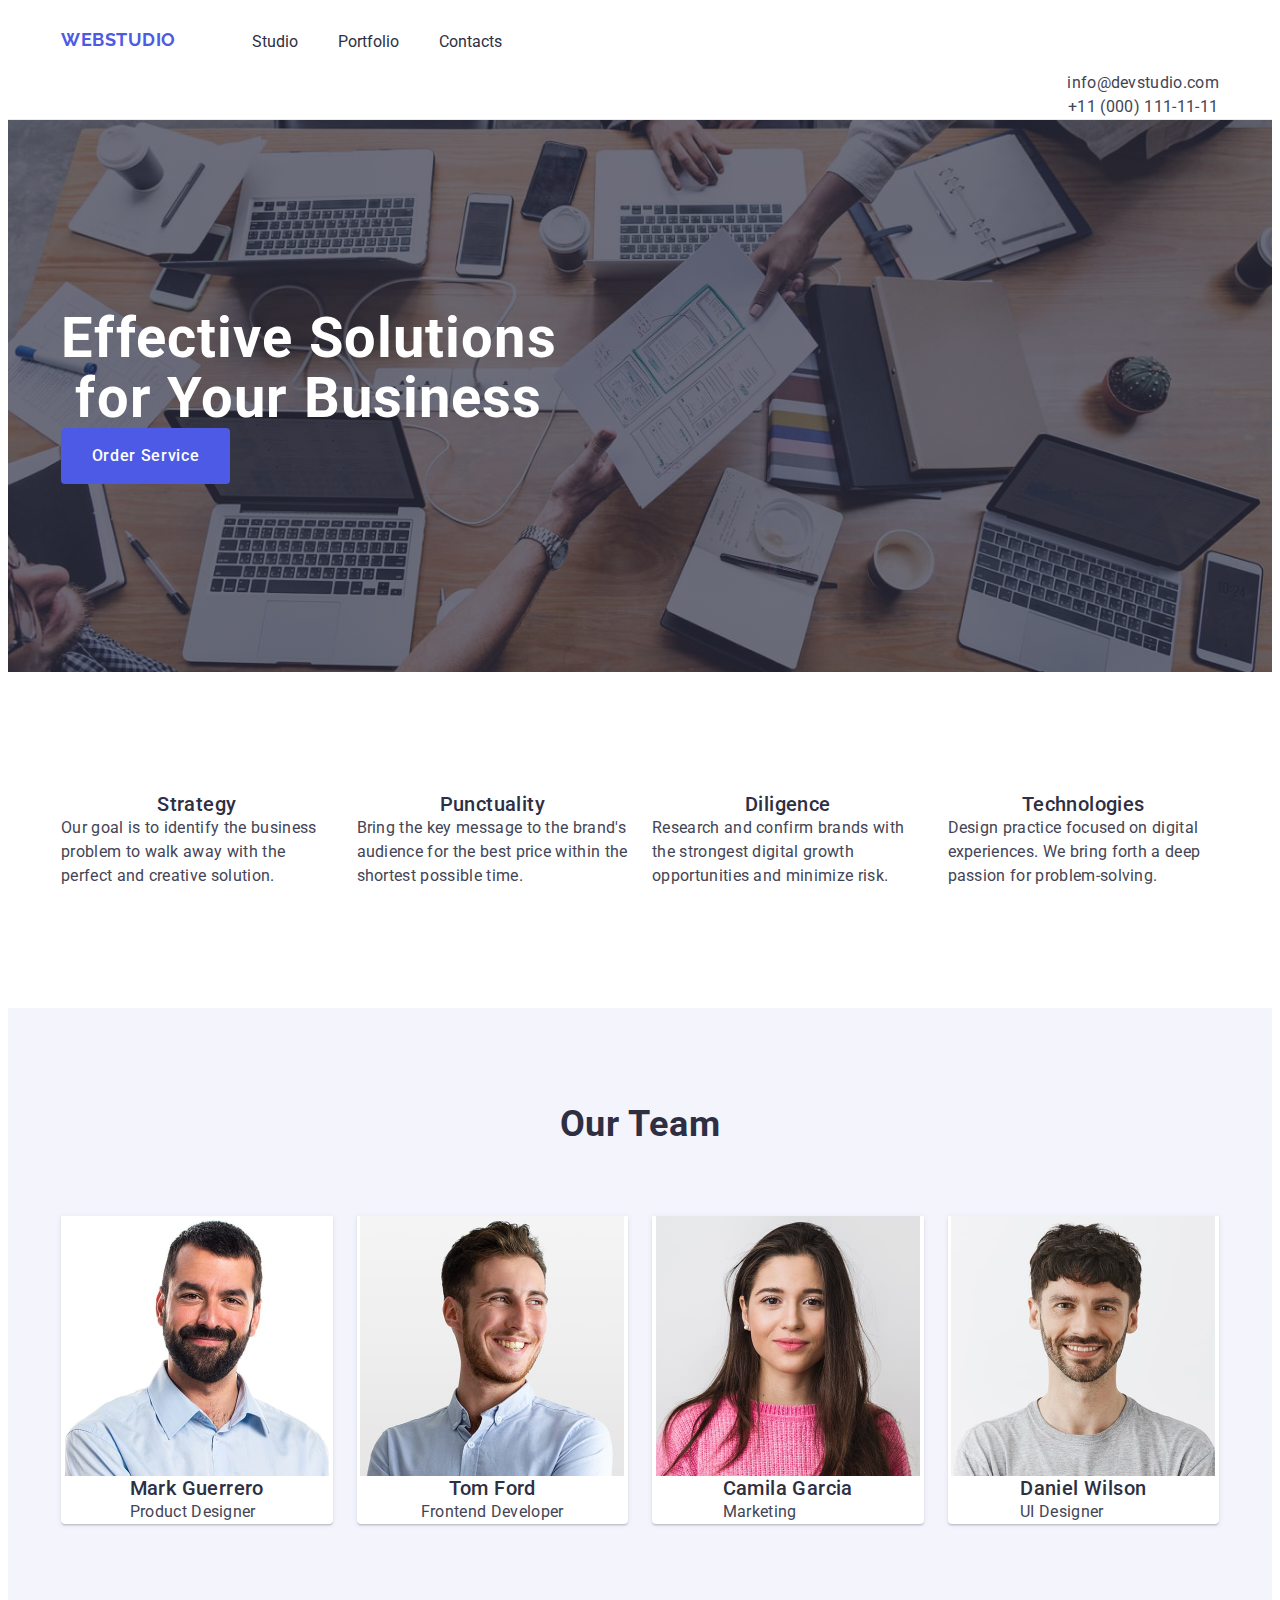
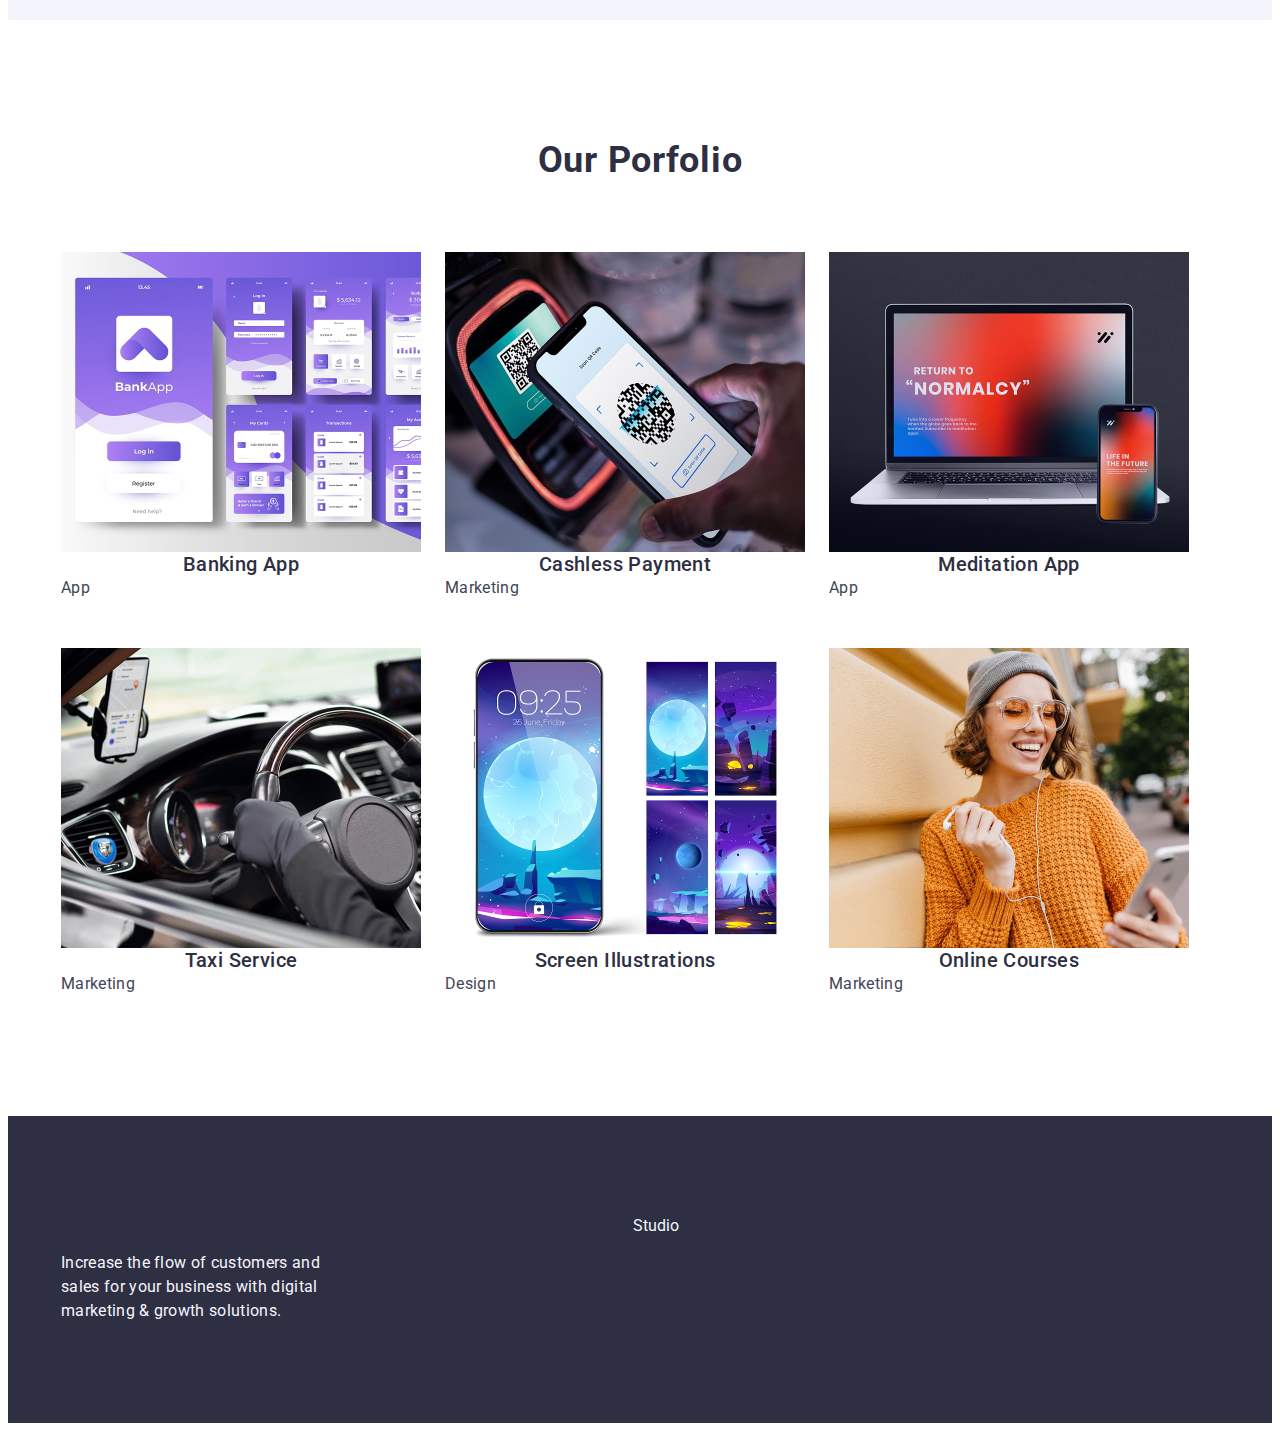
<file: index.html>
<!doctype html>
<html lang="en">

<head>
  <meta charset="UTF-8">
  <meta name="viewport" content="width=device-width, initial-scale=1.0">
  <meta name="description" content="This is the description for search engines">
  <!--Modern-normalize file-->
  <link rel="stylesheet" href="https://cdnjs.cloudflare.com/ajax/libs/modern-normalize/3.0.1/modern-normalize.min.css"
    integrity="sha512-q6WgHqiHlKyOqslT/lgBgodhd03Wp4BEqKeW6nNtlOY4quzyG3VoQKFrieaCeSnuVseNKRGpGeDU3qPmabCANg=="
    crossorigin="anonymous" referrerpolicy="no-referrer">

  <!--External Google fonts-->
  <link rel="preconnect" href="https://fonts.googleapis.com">
  <link rel="preconnect" href="https://fonts.gstatic.com" crossorigin>
  <link href="https://fonts.googleapis.com/css2?family=Raleway:wght@700&family=Roboto:wght@400;500;700&display=swap"
    rel="stylesheet">
  <title>WebStudio</title>

  <!--External css file-->
  <link rel="stylesheet" href="./css/styles.css">
</head>

<body>

  <header class="top-line">
    <div class="container">
      <nav class="navigation">
        <a class="logo" href="./index.html">Web<span class="logo-accent">Studio</span></a>
        <ul class="nav-menu">
          <li>
            <a class="nav-link" href="./index.html">Studio</a>
          </li>
          <li>
            <a class="nav-link" href="">Portfolio</a>
          </li>
          <li>
            <a class="nav-link" href="">Contacts</a>
          </li>
        </ul>
      </nav>
      <address class="contacts">
        <ul class="contacts-list">
          <li class="contact-item">
            <a class="contact-link" href="mailto:info@devstudio.com">info@devstudio.com</a>
          </li>
          <li class="contact-item">
            <a class="contact-link" href="tel:+110001111111">+11 (000) 111-11-11</a>
          </li>
        </ul>
      </address>
    </div>
  </header>

  <main>
    <section class="hero-section">
      <div class="container">
        <h1 class="title">Effective Solutions for Your Business</h1>
        <button class="cta-button" type="button">Order Service</button>
      </div>
    </section>

    <section class="section">
      <div class="container">
        <h2 class="visually-hidden">Features</h2>
        <ul class="features-list">
          <li class="feature">
            <h3 class="subtitle">Strategy</h3>
            <p class="subtitle-text">Our goal is to identify the business problem to walk away with the perfect and
              creative solution.</p>
          </li>
          <li class="feature">
            <h3 class="subtitle">Punctuality</h3>
            <p class="subtitle-text">Bring the key message to the brand's audience for the best price within the
              shortest possible time.</p>
          </li>
          <li class="feature">
            <h3 class="subtitle">Diligence</h3>
            <p class="subtitle-text">Research and confirm brands with the strongest digital growth opportunities and
              minimize risk.</p>
          </li>
          <li class="feature">
            <h3 class="subtitle">Technologies</h3>
            <p class="subtitle-text">Design practice focused on digital experiences. We bring forth a deep passion
              for problem-solving.</p>
          </li>
        </ul>
      </div>
    </section>

    <section class="team-section">
      <div class="container">
        <h2 class="section-subtitle">Our Team</h2>
        <ul class="team-list">
          <li class="team-card">
            <img src="./images/mark_guerrero_opt.jpg" width="264" height="260" alt="Mark Guerrero">
            <div class="card-content">
              <h3 class="subtitle">Mark Guerrero</h3>
              <p class="subtitle-text">Product Designer</p>
            </div>
          </li>
          <li class="team-card">
            <img src="./images/tom_ford_opt.jpg" width="264" height="260" alt="Tom Ford">
            <div class="card-content">
              <h3 class="subtitle">Tom Ford</h3>
              <p class="subtitle-text">Frontend Developer</p>
            </div>
          </li>
          <li class="team-card">
            <img src="./images/camila_garcia_opt.jpg" width="264" height="260" alt="Camila Garcia">
            <div class="card-content">
              <h3 class="subtitle">Camila Garcia</h3>
              <p class="subtitle-text">Marketing</p>
            </div>
          </li>
          <li class="team-card">
            <img src="./images/daniel_wilson_opt.jpg" width="264" height="260" alt="Daniel Wilson">
            <div class="card-content">
              <h3 class="subtitle">Daniel Wilson</h3>
              <p class="subtitle-text">UI Designer</p>
            </div>
          </li>
        </ul>
      </div>
    </section>

    <section class="section">
      <div class="container">
        <h2 class="section-subtitle">Our Porfolio</h2>
        <ul class="portfolio-list">
          <li class="project-card">
            <img src="./images/banking-app_opt.jpg" width="360" height="300" alt="Banking app example">
            <div class="project-content">
              <h3 class="subtitle">Banking App</h3>
              <p class="subtitle-text">App</p>
            </div>
          </li>
          <li class="project-card">
            <img src="./images/cashless-payment_opt.jpg" width="360" height="300" alt="Cashless payment by smartphone">
            <div class="project-content">
              <h3 class="subtitle">Cashless Payment</h3>
              <p class="subtitle-text">Marketing</p>
            </div>
          </li>
          <li class="project-card">
            <img src="./images/meditation-app_opt.jpg" width="360" height="300" alt="Meditation App on laptop">
            <div class="project-content">
              <h3 class="subtitle">Meditation App</h3>
              <p class="subtitle-text">App</p>
            </div>
          </li>
          <li class="project-card">
            <img src="./images/taxi-service_opt.jpg" width="360" height="300" alt="Taxi driver hands on the wheel">
            <div class="project-content">
              <h3 class="subtitle">Taxi Service</h3>
              <p class="subtitle-text">Marketing</p>
            </div>
          </li>
          <li class="project-card">
            <img src="./images/screen-illustrations_opt.jpg" width="360" height="300"
              alt="Mobile screen background pictures">
            <div class="project-content">
              <h3 class="subtitle">Screen Illustrations</h3>
              <p class="subtitle-text">Design</p>
            </div>
          </li>
          <li class="project-card">
            <img src="./images/online-cources_opt.jpg" width="360" height="300" alt="Girl wearing glasses">
            <div class="project-content">
              <h3 class="subtitle">Online Courses</h3>
              <p class="subtitle-text">Marketing</p>
            </div>
          </li>
        </ul>
      </div>
    </section>
  </main>

  <footer class="footer">
    <div class="container">
      <a class="logo-footer" href="./index.html">Web<span class="footer-logo-accent">Studio</span></a>
      <!--Footer Logo-->
      <p class="footer-text">Increase the flow of customers and sales for your business with digital marketing &
        growth
        solutions.</p>
    </div>
  </footer>

</body>

</html>
</file>
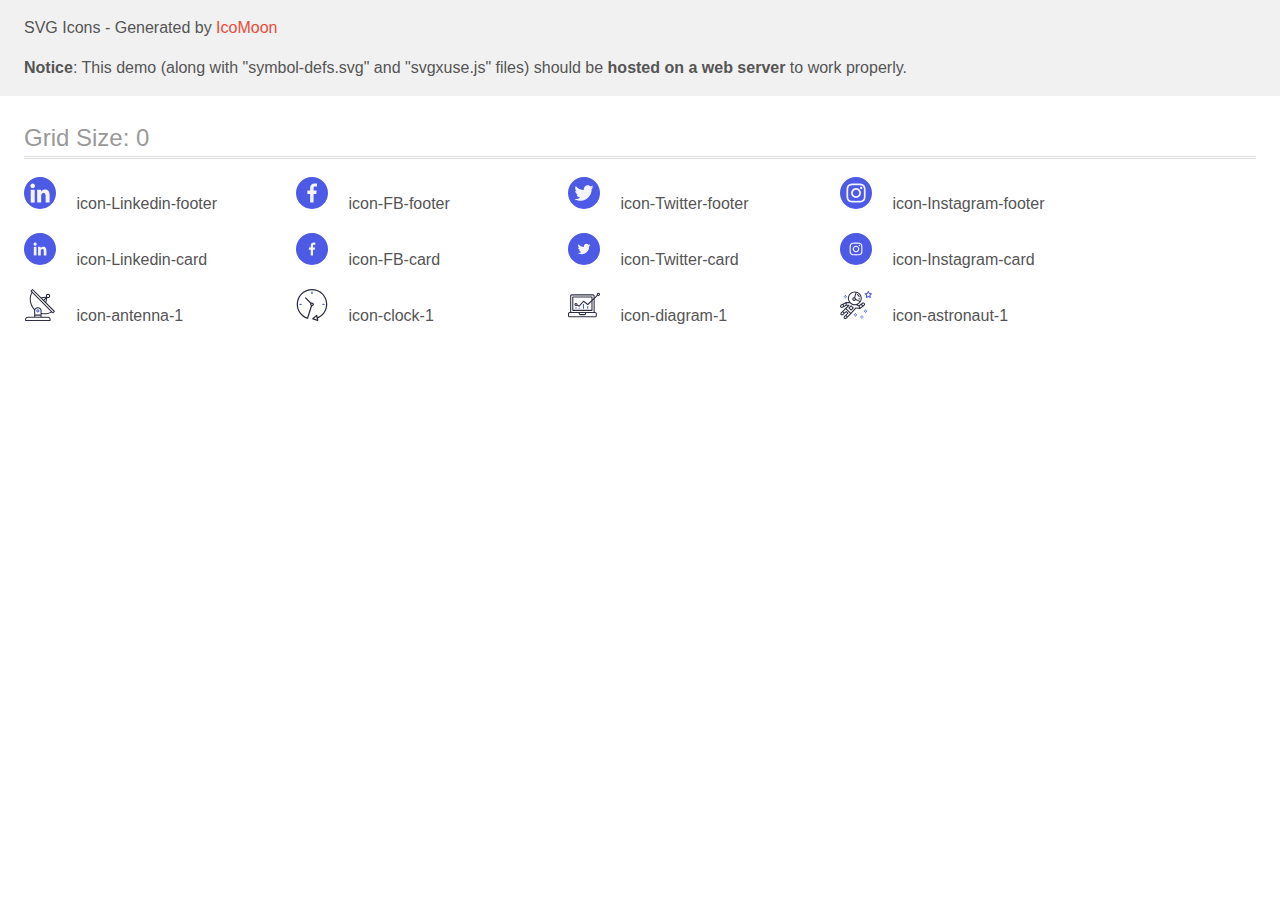
<file: exported-svg/icomoon (fixed)/demo-external-svg.html>
<!doctype html>
<html>
<head>
    <title>IcoMoon - SVG Icons</title>
    <meta charset="utf-8">
    <meta name="viewport" content="width=device-width, initial-scale=1">
    <link rel="stylesheet" href="demo-files/demo.css">
    <link rel="stylesheet" href="style.css">
</head>
<body>
<header class="bgc1 clearfix">
<div class="mhl">
    <p>SVG Icons - Generated by <a href="https://icomoon.io/app">IcoMoon</a></p><p><strong>Notice</strong>: This demo (along with "symbol-defs.svg" and "svgxuse.js" files) should be <b>hosted on a web server</b> to work properly.</p>
</div>
</header>
    <div class="clearfix mhl ptl">
        <h1 class="mvm mtn fgc1">Grid Size: 0</h1>
        <div class="glyph fs1">
            <div class="clearfix pbs">
                <svg class="icon icon-Linkedin-footer"><use xlink:href="symbol-defs.svg#icon-Linkedin-footer"></use></svg><span class="name"> icon-Linkedin-footer</span>
            </div>
        </div>
        <div class="glyph fs1">
            <div class="clearfix pbs">
                <svg class="icon icon-FB-footer"><use xlink:href="symbol-defs.svg#icon-FB-footer"></use></svg><span class="name"> icon-FB-footer</span>
            </div>
        </div>
        <div class="glyph fs1">
            <div class="clearfix pbs">
                <svg class="icon icon-Twitter-footer"><use xlink:href="symbol-defs.svg#icon-Twitter-footer"></use></svg><span class="name"> icon-Twitter-footer</span>
            </div>
        </div>
        <div class="glyph fs1">
            <div class="clearfix pbs">
                <svg class="icon icon-Instagram-footer"><use xlink:href="symbol-defs.svg#icon-Instagram-footer"></use></svg><span class="name"> icon-Instagram-footer</span>
            </div>
        </div>
        <div class="glyph fs1">
            <div class="clearfix pbs">
                <svg class="icon icon-Linkedin-card"><use xlink:href="symbol-defs.svg#icon-Linkedin-card"></use></svg><span class="name"> icon-Linkedin-card</span>
            </div>
        </div>
        <div class="glyph fs1">
            <div class="clearfix pbs">
                <svg class="icon icon-FB-card"><use xlink:href="symbol-defs.svg#icon-FB-card"></use></svg><span class="name"> icon-FB-card</span>
            </div>
        </div>
        <div class="glyph fs1">
            <div class="clearfix pbs">
                <svg class="icon icon-Twitter-card"><use xlink:href="symbol-defs.svg#icon-Twitter-card"></use></svg><span class="name"> icon-Twitter-card</span>
            </div>
        </div>
        <div class="glyph fs1">
            <div class="clearfix pbs">
                <svg class="icon icon-Instagram-card"><use xlink:href="symbol-defs.svg#icon-Instagram-card"></use></svg><span class="name"> icon-Instagram-card</span>
            </div>
        </div>
        <div class="glyph fs1">
            <div class="clearfix pbs">
                <svg class="icon icon-antenna-1"><use xlink:href="symbol-defs.svg#icon-antenna-1"></use></svg><span class="name"> icon-antenna-1</span>
            </div>
        </div>
        <div class="glyph fs1">
            <div class="clearfix pbs">
                <svg class="icon icon-clock-1"><use xlink:href="symbol-defs.svg#icon-clock-1"></use></svg><span class="name"> icon-clock-1</span>
            </div>
        </div>
        <div class="glyph fs1">
            <div class="clearfix pbs">
                <svg class="icon icon-diagram-1"><use xlink:href="symbol-defs.svg#icon-diagram-1"></use></svg><span class="name"> icon-diagram-1</span>
            </div>
        </div>
        <div class="glyph fs1">
            <div class="clearfix pbs">
                <svg class="icon icon-astronaut-1"><use xlink:href="symbol-defs.svg#icon-astronaut-1"></use></svg><span class="name"> icon-astronaut-1</span>
            </div>
        </div>
  </div>
<script defer src="svgxuse.js"></script>
</body>
</html>
</file>
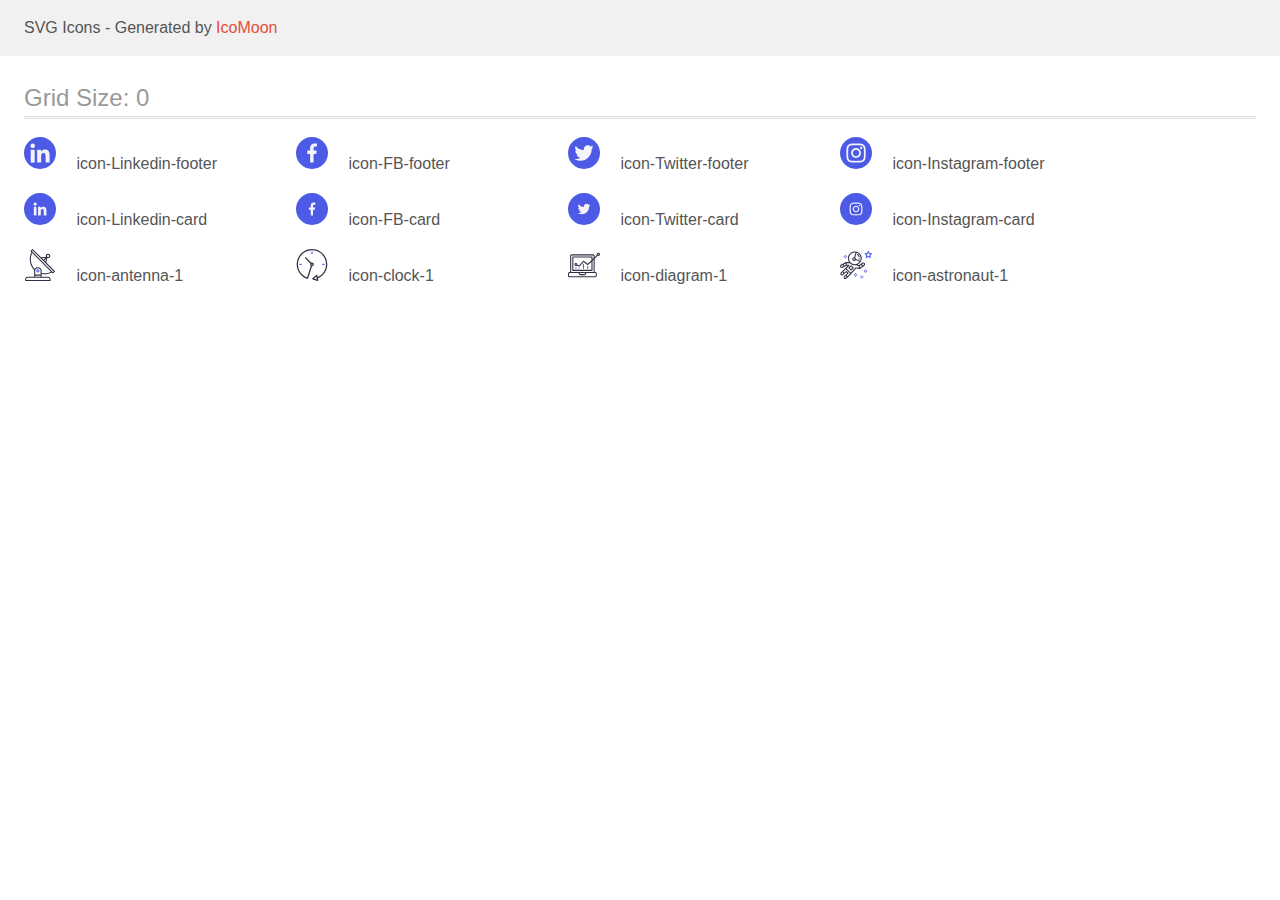
<file: exported-svg/icomoon (fixed)/demo.html>
<!doctype html>
<html>
<head>
    <title>IcoMoon - SVG Icons</title>
    <meta charset="utf-8">
    <meta name="viewport" content="width=device-width, initial-scale=1">
    <link rel="stylesheet" href="demo-files/demo.css">
    <link rel="stylesheet" href="style.css">
</head>
<body>
<svg aria-hidden="true" style="position: absolute; width: 0; height: 0; overflow: hidden;" version="1.1" xmlns="http://www.w3.org/2000/svg" xmlns:xlink="http://www.w3.org/1999/xlink">
<defs>
<symbol id="icon-Linkedin-footer" viewBox="0 0 32 32">
<path fill="#4d5ae5" style="fill: var(--color1, #4d5ae5)" d="M32 16c0 4.418-1.791 8.418-4.686 11.314s-6.895 4.686-11.314 4.686c-4.418 0-8.418-1.791-11.314-4.686s-4.686-6.895-4.686-11.314c0-4.418 1.791-8.418 4.686-11.314s6.895-4.686 11.314-4.686c4.418 0 8.418 1.791 11.314 4.686s4.686 6.895 4.686 11.314z"></path>
<path fill="#f4f4fd" style="fill: var(--color2, #f4f4fd)" d="M25.595 25.6v-0.001h0.005v-7.042c0-3.445-0.742-6.098-4.769-6.098-1.936 0-3.235 1.062-3.766 2.070h-0.056v-1.748h-3.818v12.818h3.976v-6.347c0-1.671 0.317-3.287 2.386-3.287 2.039 0 2.070 1.907 2.070 3.394v6.241h3.972z"></path>
<path fill="#f4f4fd" style="fill: var(--color2, #f4f4fd)" d="M6.717 12.782h3.981v12.818h-3.981v-12.818z"></path>
<path fill="#f4f4fd" style="fill: var(--color2, #f4f4fd)" d="M8.706 6.4c-1.273 0-2.306 1.033-2.306 2.306s1.033 2.327 2.306 2.327c1.273 0 2.306-1.054 2.306-2.327s-1.034-2.306-2.306-2.306v0z"></path>
</symbol>
<symbol id="icon-FB-footer" viewBox="0 0 32 32">
<path fill="#4d5ae5" style="fill: var(--color1, #4d5ae5)" d="M32 16c0 4.418-1.791 8.418-4.686 11.314s-6.895 4.686-11.314 4.686c-4.418 0-8.418-1.791-11.314-4.686s-4.686-6.895-4.686-11.314c0-4.418 1.791-8.418 4.686-11.314s6.895-4.686 11.314-4.686c4.418 0 8.418 1.791 11.314 4.686s4.686 6.895 4.686 11.314z"></path>
<path fill="#f4f4fd" style="fill: var(--color2, #f4f4fd)" d="M19.198 9.588h1.753v-3.053c-0.302-0.042-1.342-0.135-2.554-0.135-2.527 0-4.258 1.59-4.258 4.511v2.689h-2.789v3.413h2.789v8.587h3.419v-8.586h2.676l0.425-3.413h-3.102v-2.351c0.001-0.986 0.266-1.662 1.641-1.662z"></path>
</symbol>
<symbol id="icon-Twitter-footer" viewBox="0 0 32 32">
<path fill="#4d5ae5" style="fill: var(--color1, #4d5ae5)" d="M32 16c0 4.418-1.791 8.418-4.686 11.314s-6.895 4.686-11.314 4.686c-4.418 0-8.418-1.791-11.314-4.686s-4.686-6.895-4.686-11.314c0-4.418 1.791-8.418 4.686-11.314s6.895-4.686 11.314-4.686c4.418 0 8.418 1.791 11.314 4.686s4.686 6.895 4.686 11.314z"></path>
<path fill="#f4f4fd" style="fill: var(--color2, #f4f4fd)" d="M25.6 10.047c-0.714 0.313-1.475 0.521-2.268 0.622 0.816-0.487 1.439-1.253 1.732-2.176-0.761 0.454-1.601 0.774-2.496 0.953-0.722-0.769-1.752-1.246-2.875-1.246-2.179 0-3.934 1.769-3.934 3.937 0 0.312 0.026 0.612 0.091 0.898-3.272-0.16-6.168-1.728-8.113-4.117-0.34 0.589-0.539 1.264-0.539 1.99 0 1.363 0.702 2.572 1.748 3.271-0.632-0.012-1.253-0.196-1.778-0.485 0 0.012 0 0.028 0 0.043 0 1.913 1.364 3.502 3.154 3.868-0.32 0.088-0.67 0.13-1.032 0.13-0.252 0-0.506-0.014-0.745-0.067 0.51 1.559 1.957 2.705 3.678 2.742-1.339 1.048-3.040 1.679-4.88 1.679-0.323 0-0.632-0.014-0.942-0.054 1.744 1.124 3.81 1.766 6.038 1.766 7.243 0 11.203-6 11.203-11.201 0-0.174-0.006-0.342-0.014-0.509 0.781-0.554 1.438-1.247 1.973-2.044z"></path>
</symbol>
<symbol id="icon-Instagram-footer" viewBox="0 0 32 32">
<path fill="#4d5ae5" style="fill: var(--color1, #4d5ae5)" d="M32 16c0 4.418-1.791 8.418-4.686 11.314s-6.895 4.686-11.314 4.686c-4.418 0-8.418-1.791-11.314-4.686s-4.686-6.895-4.686-11.314c0-4.418 1.791-8.418 4.686-11.314s6.895-4.686 11.314-4.686c4.418 0 8.418 1.791 11.314 4.686s4.686 6.895 4.686 11.314z"></path>
<path fill="#f4f4fd" style="fill: var(--color2, #f4f4fd)" d="M25.581 12.045c-0.045-1.020-0.21-1.722-0.446-2.329-0.244-0.645-0.619-1.223-1.11-1.703-0.48-0.488-1.061-0.866-1.699-1.106-0.611-0.236-1.309-0.401-2.329-0.446-1.028-0.049-1.354-0.060-3.961-0.060s-2.933 0.011-3.957 0.056c-1.020 0.045-1.722 0.21-2.329 0.446-0.645 0.244-1.223 0.619-1.703 1.11-0.488 0.48-0.866 1.062-1.106 1.699-0.236 0.611-0.401 1.309-0.446 2.329-0.049 1.028-0.060 1.354-0.060 3.961s0.011 2.933 0.056 3.957c0.045 1.020 0.21 1.722 0.446 2.329 0.244 0.645 0.623 1.223 1.11 1.703 0.48 0.488 1.061 0.866 1.699 1.106 0.611 0.236 1.309 0.401 2.329 0.446 1.024 0.045 1.35 0.056 3.957 0.056s2.933-0.011 3.957-0.056c1.020-0.045 1.722-0.21 2.329-0.446 1.29-0.499 2.31-1.519 2.809-2.809 0.236-0.611 0.401-1.309 0.446-2.329 0.045-1.024 0.056-1.35 0.056-3.957s-0.004-2.933-0.049-3.957zM23.852 19.884c-0.041 0.938-0.199 1.444-0.33 1.782-0.323 0.836-0.986 1.5-1.823 1.823-0.338 0.131-0.848 0.289-1.782 0.33-1.013 0.045-1.316 0.056-3.878 0.056s-2.869-0.011-3.878-0.056c-0.938-0.041-1.444-0.199-1.782-0.33-0.416-0.154-0.795-0.398-1.103-0.716-0.319-0.311-0.563-0.686-0.716-1.103-0.131-0.338-0.289-0.848-0.33-1.782-0.045-1.013-0.056-1.317-0.056-3.878s0.011-2.869 0.056-3.878c0.041-0.938 0.199-1.444 0.33-1.782 0.154-0.416 0.398-0.795 0.72-1.103 0.311-0.319 0.686-0.563 1.103-0.716 0.338-0.131 0.848-0.289 1.782-0.33 1.013-0.045 1.317-0.056 3.878-0.056 2.566 0 2.869 0.011 3.878 0.056 0.938 0.041 1.444 0.199 1.782 0.33 0.416 0.154 0.795 0.397 1.103 0.716 0.319 0.311 0.563 0.686 0.716 1.103 0.131 0.338 0.289 0.848 0.33 1.782 0.045 1.013 0.056 1.316 0.056 3.878s-0.011 2.862-0.056 3.875z"></path>
<path fill="#f4f4fd" style="fill: var(--color2, #f4f4fd)" d="M16.036 11.070c-2.723 0-4.932 2.209-4.932 4.932s2.209 4.932 4.932 4.932c2.723 0 4.932-2.209 4.932-4.932s-2.209-4.932-4.932-4.932zM16.036 19.201c-1.766 0-3.199-1.433-3.199-3.199s1.433-3.199 3.199-3.199c1.767 0 3.199 1.433 3.199 3.199s-1.433 3.199-3.199 3.199z"></path>
<path fill="#f4f4fd" style="fill: var(--color2, #f4f4fd)" d="M22.314 10.875c0 0.636-0.516 1.151-1.152 1.151s-1.151-0.516-1.151-1.151c0-0.636 0.516-1.151 1.151-1.151s1.152 0.515 1.152 1.151z"></path>
</symbol>
<symbol id="icon-Linkedin-card" viewBox="0 0 32 32">
<path fill="#4d5ae5" style="fill: var(--color1, #4d5ae5)" d="M32 16c0 4.418-1.791 8.418-4.686 11.314s-6.895 4.686-11.314 4.686c-4.418 0-8.418-1.791-11.314-4.686s-4.686-6.895-4.686-11.314c0-4.418 1.791-8.418 4.686-11.314s6.895-4.686 11.314-4.686c4.418 0 8.418 1.791 11.314 4.686s4.686 6.895 4.686 11.314z"></path>
<path fill="#f4f4fd" style="fill: var(--color2, #f4f4fd)" d="M22.397 22.4v-0.001h0.003v-4.694c0-2.297-0.494-4.066-3.179-4.066-1.291 0-2.157 0.708-2.51 1.38h-0.037v-1.165h-2.546v8.546h2.651v-4.231c0-1.114 0.211-2.192 1.591-2.192 1.36 0 1.38 1.272 1.38 2.263v4.161h2.648z"></path>
<path fill="#f4f4fd" style="fill: var(--color2, #f4f4fd)" d="M9.811 13.854h2.654v8.546h-2.654v-8.546z"></path>
<path fill="#f4f4fd" style="fill: var(--color2, #f4f4fd)" d="M11.137 9.6c-0.849 0-1.537 0.689-1.537 1.537s0.688 1.551 1.537 1.551 1.537-0.703 1.537-1.551c-0-0.849-0.689-1.537-1.537-1.537v0z"></path>
</symbol>
<symbol id="icon-FB-card" viewBox="0 0 32 32">
<path fill="#4d5ae5" style="fill: var(--color1, #4d5ae5)" d="M32 16c0 4.418-1.791 8.418-4.686 11.314s-6.895 4.686-11.314 4.686c-4.418 0-8.418-1.791-11.314-4.686s-4.686-6.895-4.686-11.314c0-4.418 1.791-8.418 4.686-11.314s6.895-4.686 11.314-4.686c4.418 0 8.418 1.791 11.314 4.686s4.686 6.895 4.686 11.314z"></path>
<path fill="#f4f4fd" style="fill: var(--color2, #f4f4fd)" d="M18.132 11.725h1.169v-2.035c-0.202-0.028-0.895-0.090-1.702-0.090-1.685 0-2.839 1.060-2.839 3.008v1.792h-1.859v2.275h1.859v5.725h2.279v-5.724h1.784l0.283-2.275h-2.068v-1.567c0-0.658 0.178-1.108 1.094-1.108z"></path>
</symbol>
<symbol id="icon-Twitter-card" viewBox="0 0 32 32">
<path fill="#4d5ae5" style="fill: var(--color1, #4d5ae5)" d="M32 16c0 4.418-1.791 8.418-4.686 11.314s-6.895 4.686-11.314 4.686c-4.418 0-8.418-1.791-11.314-4.686s-4.686-6.895-4.686-11.314c0-4.418 1.791-8.418 4.686-11.314s6.895-4.686 11.314-4.686c4.418 0 8.418 1.791 11.314 4.686s4.686 6.895 4.686 11.314z"></path>
<path fill="#f4f4fd" style="fill: var(--color2, #f4f4fd)" d="M22.4 12.031c-0.476 0.209-0.983 0.347-1.512 0.414 0.544-0.325 0.959-0.835 1.154-1.45-0.507 0.302-1.067 0.516-1.664 0.635-0.482-0.513-1.168-0.83-1.917-0.83-1.453 0-2.622 1.179-2.622 2.625 0 0.208 0.018 0.408 0.061 0.598-2.182-0.106-4.112-1.152-5.409-2.745-0.226 0.393-0.359 0.842-0.359 1.326 0 0.909 0.468 1.714 1.166 2.181-0.422-0.008-0.835-0.13-1.186-0.323 0 0.008 0 0.018 0 0.029 0 1.275 0.91 2.334 2.102 2.578-0.214 0.058-0.446 0.086-0.688 0.086-0.168 0-0.338-0.010-0.497-0.045 0.34 1.039 1.305 1.803 2.452 1.828-0.893 0.698-2.026 1.119-3.254 1.119-0.215 0-0.422-0.010-0.628-0.036 1.162 0.75 2.54 1.178 4.026 1.178 4.829 0 7.469-4 7.469-7.467 0-0.116-0.004-0.228-0.010-0.339 0.521-0.37 0.958-0.831 1.315-1.362z"></path>
</symbol>
<symbol id="icon-Instagram-card" viewBox="0 0 32 32">
<path fill="#4d5ae5" style="fill: var(--color1, #4d5ae5)" d="M32 16c0 4.418-1.791 8.418-4.686 11.314s-6.895 4.686-11.314 4.686c-4.418 0-8.418-1.791-11.314-4.686s-4.686-6.895-4.686-11.314c0-4.418 1.791-8.418 4.686-11.314s6.895-4.686 11.314-4.686c4.418 0 8.418 1.791 11.314 4.686s4.686 6.895 4.686 11.314z"></path>
<path fill="#f4f4fd" style="fill: var(--color2, #f4f4fd)" d="M22.387 13.363c-0.030-0.68-0.14-1.148-0.298-1.553-0.163-0.43-0.413-0.815-0.74-1.135-0.32-0.325-0.708-0.578-1.133-0.738-0.408-0.158-0.873-0.268-1.553-0.298-0.685-0.033-0.903-0.040-2.641-0.040s-1.955 0.008-2.638 0.038c-0.68 0.030-1.148 0.14-1.553 0.298-0.43 0.163-0.815 0.413-1.135 0.74-0.325 0.32-0.578 0.708-0.738 1.133-0.158 0.408-0.268 0.873-0.298 1.553-0.032 0.685-0.040 0.903-0.040 2.641s0.008 1.955 0.038 2.638c0.030 0.68 0.14 1.148 0.298 1.553 0.162 0.43 0.415 0.815 0.74 1.135 0.32 0.325 0.708 0.578 1.133 0.738 0.408 0.158 0.873 0.268 1.553 0.298 0.683 0.030 0.9 0.038 2.638 0.038s1.955-0.007 2.638-0.038c0.68-0.030 1.148-0.14 1.553-0.298 0.86-0.333 1.54-1.013 1.873-1.873 0.157-0.408 0.268-0.873 0.298-1.553 0.030-0.683 0.038-0.9 0.038-2.638s-0.003-1.955-0.033-2.638zM21.235 18.589c-0.028 0.625-0.133 0.963-0.22 1.188-0.215 0.558-0.658 1-1.215 1.215-0.225 0.088-0.565 0.192-1.188 0.22-0.675 0.030-0.878 0.038-2.585 0.038s-1.913-0.007-2.586-0.038c-0.625-0.027-0.963-0.132-1.188-0.22-0.278-0.103-0.53-0.265-0.735-0.478-0.213-0.208-0.375-0.458-0.478-0.735-0.088-0.225-0.193-0.565-0.22-1.188-0.030-0.675-0.038-0.878-0.038-2.586s0.007-1.913 0.038-2.585c0.027-0.625 0.132-0.963 0.22-1.188 0.103-0.278 0.265-0.53 0.48-0.735 0.207-0.212 0.458-0.375 0.735-0.478 0.225-0.088 0.565-0.192 1.188-0.22 0.675-0.030 0.878-0.038 2.586-0.038 1.71 0 1.913 0.008 2.586 0.038 0.625 0.028 0.963 0.133 1.188 0.22 0.277 0.102 0.53 0.265 0.735 0.478 0.212 0.208 0.375 0.458 0.478 0.735 0.088 0.225 0.192 0.565 0.22 1.188 0.030 0.675 0.038 0.878 0.038 2.585s-0.008 1.908-0.038 2.583z"></path>
<path fill="#f4f4fd" style="fill: var(--color2, #f4f4fd)" d="M16.024 12.713c-1.815 0-3.288 1.473-3.288 3.288s1.473 3.288 3.288 3.288c1.815 0 3.288-1.473 3.288-3.288s-1.473-3.288-3.288-3.288zM16.024 18.134c-1.178 0-2.133-0.955-2.133-2.133s0.955-2.133 2.133-2.133c1.178 0 2.133 0.955 2.133 2.133s-0.955 2.133-2.133 2.133z"></path>
<path fill="#f4f4fd" style="fill: var(--color2, #f4f4fd)" d="M20.21 12.583c0 0.424-0.344 0.768-0.768 0.768s-0.768-0.344-0.768-0.768c0-0.424 0.344-0.768 0.768-0.768s0.768 0.344 0.768 0.768z"></path>
</symbol>
<symbol id="icon-antenna-1" viewBox="0 0 32 32">
<path fill="#2e2f42" style="fill: var(--color3, #2e2f42)" d="M30.773 22.098l-8.443-8.505 0.937-4.615c0.242 0.094 0.499 0.144 0.758 0.146h0.006c1.192 0.014 2.17-0.941 2.184-2.133s-0.941-2.17-2.133-2.184c-1.192-0.014-2.17 0.941-2.184 2.133-0.003 0.255 0.039 0.509 0.125 0.749l-4.96 0.605-8.091-8.133c-0.099-0.101-0.235-0.159-0.377-0.16-0.14 0.001-0.274 0.056-0.373 0.155l-1.513 1.504c-0.208 0.208-0.208 0.546 0 0.754l0.814 0.826c-3.153 5.798-2.129 12.978 2.519 17.663 0.043 0.041 0.092 0.074 0.146 0.098-0.034 0.18-0.051 0.364-0.052 0.547v6.187h-6.4c-1.472 0.002-2.665 1.195-2.667 2.667v1.067c0 0.295 0.239 0.533 0.533 0.533h24.533c0.295 0 0.533-0.239 0.533-0.533v-1.067c-0.002-1.472-1.195-2.665-2.667-2.667h-6.4v-2.742c1.003 0.21 2.024 0.317 3.049 0.32 2.458-0.003 4.877-0.615 7.040-1.783l0.818 0.823c0.099 0.101 0.235 0.159 0.377 0.16 0.14-0.001 0.274-0.056 0.373-0.155l1.513-1.504c0.208-0.208 0.208-0.546 0-0.754zM23.28 6.233c0.418-0.415 1.093-0.414 1.509 0.004s0.414 1.093-0.004 1.508c-0.2 0.199-0.47 0.31-0.752 0.31h-0.003c-0.589-0.003-1.064-0.483-1.061-1.072 0.002-0.282 0.115-0.552 0.314-0.751h-0.002zM22.024 9.738l-0.598 2.946-1.175-1.182 1.774-1.763zM21.419 8.836l-1.92 1.909-1.485-1.493 3.405-0.415zM24.004 28.8c0.884 0 1.6 0.716 1.6 1.6v0.533h-23.467v-0.533c0-0.884 0.716-1.6 1.6-1.6h20.267zM16.537 26.667v1.067h-5.333v-1.067h5.333zM11.204 25.6v-4.053c0-1.294 1.196-2.347 2.667-2.347s2.667 1.053 2.667 2.347v4.053h-5.333zM17.604 23.904v-2.357c0-1.882-1.675-3.413-3.733-3.413-1.331-0.020-2.576 0.657-3.281 1.786-4.058-4.274-4.971-10.645-2.279-15.887l18.602 18.708c-2.872 1.461-6.165 1.873-9.309 1.163zM28.893 23.22l-21.057-21.181 0.755-0.752 7.935 7.98c0.004 0 0.006 0.007 0.010 0.010l13.115 13.191-0.757 0.752z"></path>
<path fill="#4d5ae5" style="fill: var(--color1, #4d5ae5)" d="M13.876 20.267h-0.005c-0.884-0.001-1.601 0.714-1.602 1.598s0.714 1.601 1.598 1.602h0.005c0.884 0.001 1.601-0.714 1.602-1.598s-0.714-1.601-1.598-1.602zM14.249 22.245c-0.1 0.1-0.236 0.156-0.378 0.155-0.295-0.002-0.532-0.242-0.531-0.536 0.001-0.141 0.057-0.276 0.157-0.375s0.233-0.154 0.373-0.155c0.295 0.002 0.532 0.242 0.531 0.536-0.001 0.141-0.057 0.276-0.157 0.375h0.005z"></path>
</symbol>
<symbol id="icon-clock-1" viewBox="0 0 32 32">
<path fill="#2e2f42" style="fill: var(--color3, #2e2f42)" d="M31.297 15.301c-0.002-8.452-6.855-15.303-15.308-15.301s-15.303 6.855-15.301 15.308c0.001 6.658 4.307 12.551 10.649 14.576 0.061 0.019 0.124 0.029 0.187 0.029 0.121-0 0.239-0.032 0.342-0.094 0.135-0.080 0.236-0.207 0.283-0.356l3.865-12.25c1.057-0.005 1.909-0.866 1.903-1.923s-0.866-1.909-1.923-1.903c-0.284 0.001-0.565 0.067-0.82 0.191l-5.106-5.107c-0.253-0.245-0.657-0.238-0.902 0.016-0.239 0.247-0.239 0.639 0 0.886l5.103 5.109c-0.392 0.799-0.168 1.764 0.536 2.309l-3.683 11.673c-7.278-2.681-11.004-10.754-8.323-18.032s10.754-11.004 18.032-8.323c7.278 2.681 11.004 10.754 8.323 18.032-1.31 3.556-4.001 6.431-7.462 7.973l-0.398-1.874c-0.073-0.345-0.411-0.565-0.756-0.492-0.109 0.023-0.209 0.074-0.293 0.148l-3.837 3.426c-0.263 0.234-0.287 0.637-0.052 0.9 0.076 0.085 0.174 0.149 0.283 0.184l4.899 1.564c0.335 0.108 0.694-0.077 0.802-0.412 0.034-0.106 0.040-0.219 0.017-0.328l-0.391-1.839c5.664-2.388 9.342-7.942 9.329-14.089zM15.992 14.664c0.352 0 0.638 0.286 0.638 0.638s-0.286 0.638-0.638 0.638c-0.352 0-0.638-0.285-0.638-0.638s0.285-0.638 0.638-0.638zM18.093 29.528l2.184-1.948 0.603 2.84-2.787-0.892z"></path>
<path fill="#4d5ae5" style="fill: var(--color1, #4d5ae5)" d="M15.354 3.185v1.275c0 0.352 0.285 0.638 0.638 0.638s0.638-0.285 0.638-0.638v-1.275c0-0.352-0.286-0.638-0.638-0.638s-0.638 0.286-0.638 0.638z"></path>
<path fill="#4d5ae5" style="fill: var(--color1, #4d5ae5)" d="M3.876 14.664c-0.352 0-0.638 0.286-0.638 0.638s0.285 0.638 0.638 0.638h1.275c0.352 0 0.638-0.285 0.638-0.638s-0.285-0.638-0.638-0.638h-1.275z"></path>
<path fill="#4d5ae5" style="fill: var(--color1, #4d5ae5)" d="M28.108 15.939c0.352 0 0.638-0.285 0.638-0.638s-0.285-0.638-0.638-0.638h-1.275c-0.352 0-0.638 0.286-0.638 0.638s0.286 0.638 0.638 0.638h1.275z"></path>
</symbol>
<symbol id="icon-diagram-1" viewBox="0 0 32 32">
<path fill="#4d5ae5" style="fill: var(--color1, #4d5ae5)" d="M14.925 14.965h1.066v4.798h-1.066v-4.797z"></path>
<path fill="#4d5ae5" style="fill: var(--color1, #4d5ae5)" d="M19.19 17.097h1.066v2.665h-1.066v-2.665z"></path>
<path fill="#4d5ae5" style="fill: var(--color1, #4d5ae5)" d="M10.661 18.696h1.066v1.066h-1.066v-1.066z"></path>
<path fill="#4d5ae5" style="fill: var(--color1, #4d5ae5)" d="M7.463 18.163h1.066v1.599h-1.066v-1.599z"></path>
<path fill="#2e2f42" style="fill: var(--color3, #2e2f42)" d="M1.599 28.291h25.587c0.883 0 1.599-0.716 1.599-1.599v-2.132c0-0.883-0.716-1.599-1.599-1.599h-0.533v-13.293l3.028-2.868c0.703 0.346 1.553 0.136 2.013-0.499s0.396-1.508-0.152-2.068-1.42-0.644-2.065-0.198c-0.644 0.446-0.873 1.292-0.542 2.002l-2.281 2.163v-1.23c0-0.883-0.716-1.599-1.599-1.599h-21.322c-0.883 0-1.599 0.716-1.599 1.599v15.992h-0.533c-0.883 0-1.599 0.716-1.599 1.599v2.132c0 0.883 0.716 1.599 1.599 1.599zM30.384 4.837c0.294 0 0.533 0.239 0.533 0.533s-0.239 0.533-0.533 0.533c-0.294 0-0.533-0.239-0.533-0.533s0.239-0.533 0.533-0.533zM3.198 6.969c0-0.294 0.239-0.533 0.533-0.533h21.322c0.294 0 0.533 0.239 0.533 0.533v2.239l-1.066 1.013v-2.186c0-0.294-0.239-0.533-0.533-0.533h-19.19c-0.294 0-0.533 0.239-0.533 0.533v13.326c0 0.294 0.239 0.533 0.533 0.533h19.19c0.294 0 0.533-0.239 0.533-0.533v-9.674l1.066-1.010v12.284h-22.388v-15.992zM7.996 13.899c-0.721-0.002-1.354 0.478-1.546 1.174s0.105 1.433 0.725 1.801c0.62 0.368 1.41 0.276 1.928-0.226l1.853 0.93c0.215 0.108 0.476 0.057 0.636-0.123l3.939-4.431 3.872 2.901c0.208 0.156 0.498 0.139 0.686-0.039l3.365-3.188v8.131h-18.124v-12.26h18.124v2.66l-3.771 3.572-3.904-2.927c-0.222-0.166-0.534-0.135-0.718 0.072l-3.993 4.493-1.493-0.746c0.011-0.064 0.018-0.129 0.020-0.193 0-0.883-0.716-1.599-1.599-1.599zM8.529 15.498c0 0.294-0.239 0.533-0.533 0.533s-0.533-0.239-0.533-0.533c0-0.294 0.239-0.533 0.533-0.533s0.533 0.239 0.533 0.533zM11.727 24.027h5.331v0.533c0 0.294-0.239 0.533-0.533 0.533h-4.264c-0.294 0-0.533-0.239-0.533-0.533v-0.533zM1.066 24.56c0-0.294 0.239-0.533 0.533-0.533h9.062v0.533c0 0.883 0.716 1.599 1.599 1.599h4.264c0.883 0 1.599-0.716 1.599-1.599v-0.533h9.062c0.294 0 0.533 0.239 0.533 0.533v2.132c0 0.294-0.239 0.533-0.533 0.533h-25.587c-0.294 0-0.533-0.239-0.533-0.533v-2.132z"></path>
</symbol>
<symbol id="icon-astronaut-1" viewBox="0 0 32 32">
<path fill="#4d5ae5" style="fill: var(--color1, #4d5ae5)" d="M31.974 4.524c-0.063-0.193-0.229-0.333-0.43-0.363l-1.91-0.278-0.855-1.731c-0.179-0.365-0.777-0.365-0.956 0l-0.855 1.731-1.91 0.278c-0.201 0.029-0.367 0.17-0.431 0.363-0.062 0.193-0.011 0.405 0.135 0.547l1.383 1.348-0.326 1.903c-0.034 0.2 0.048 0.402 0.212 0.522 0.166 0.121 0.382 0.135 0.562 0.040l1.709-0.899 1.709 0.899c0.078 0.041 0.164 0.061 0.249 0.061 0.11 0 0.221-0.034 0.314-0.102 0.164-0.119 0.246-0.322 0.212-0.522l-0.326-1.903 1.383-1.348c0.145-0.142 0.197-0.354 0.135-0.547zM29.511 5.851c-0.125 0.122-0.183 0.299-0.153 0.472l0.191 1.114-1-0.526c-0.078-0.041-0.163-0.061-0.249-0.061s-0.17 0.020-0.249 0.061l-1.001 0.526 0.191-1.114c0.030-0.173-0.028-0.349-0.153-0.472l-0.81-0.789 1.119-0.163c0.174-0.025 0.324-0.134 0.402-0.292l0.5-1.013 0.5 1.013c0.078 0.157 0.228 0.267 0.402 0.292l1.119 0.163-0.809 0.789z"></path>
<path fill="#4d5ae5" style="fill: var(--color1, #4d5ae5)" d="M26.133 20.522h-1.067v1.067h1.067v-1.067z"></path>
<path fill="#4d5ae5" style="fill: var(--color1, #4d5ae5)" d="M26.133 22.656h-1.067v1.067h1.067v-1.067z"></path>
<path fill="#4d5ae5" style="fill: var(--color1, #4d5ae5)" d="M27.2 21.589h-1.067v1.067h1.067v-1.067z"></path>
<path fill="#4d5ae5" style="fill: var(--color1, #4d5ae5)" d="M25.067 21.589h-1.067v1.067h1.067v-1.067z"></path>
<path fill="#4d5ae5" style="fill: var(--color1, #4d5ae5)" d="M22.4 26.389h-1.067v1.067h1.067v-1.067z"></path>
<path fill="#4d5ae5" style="fill: var(--color1, #4d5ae5)" d="M22.4 28.522h-1.067v1.067h1.067v-1.067z"></path>
<path fill="#4d5ae5" style="fill: var(--color1, #4d5ae5)" d="M23.467 27.456h-1.067v1.067h1.067v-1.067z"></path>
<path fill="#4d5ae5" style="fill: var(--color1, #4d5ae5)" d="M21.333 27.456h-1.067v1.067h1.067v-1.067z"></path>
<path fill="#4d5ae5" style="fill: var(--color1, #4d5ae5)" d="M16 24.256h-1.067v1.067h1.067v-1.067z"></path>
<path fill="#4d5ae5" style="fill: var(--color1, #4d5ae5)" d="M16 26.389h-1.067v1.067h1.067v-1.067z"></path>
<path fill="#4d5ae5" style="fill: var(--color1, #4d5ae5)" d="M17.067 25.322h-1.067v1.067h1.067v-1.067z"></path>
<path fill="#4d5ae5" style="fill: var(--color1, #4d5ae5)" d="M14.933 25.322h-1.067v1.067h1.067v-1.067z"></path>
<path fill="#4d5ae5" style="fill: var(--color1, #4d5ae5)" d="M5.867 6.122h-1.067v1.067h1.067v-1.067z"></path>
<path fill="#4d5ae5" style="fill: var(--color1, #4d5ae5)" d="M5.867 8.255h-1.067v1.067h1.067v-1.067z"></path>
<path fill="#4d5ae5" style="fill: var(--color1, #4d5ae5)" d="M6.933 7.189h-1.067v1.067h1.067v-1.067z"></path>
<path fill="#4d5ae5" style="fill: var(--color1, #4d5ae5)" d="M4.8 7.189h-1.067v1.067h1.067v-1.067z"></path>
<path fill="#2e2f42" style="fill: var(--color3, #2e2f42)" d="M24.715 14.159c-0.287-0.388-0.709-0.637-1.188-0.705-0.481-0.068-0.956 0.058-1.34 0.352l-1.252 0.96-1.898 1.417-1.358-0.541c2.421-1.086 4.114-3.508 4.114-6.32 0-3.823-3.123-6.933-6.961-6.933s-6.961 3.11-6.961 6.933c0 1.386 0.414 2.674 1.12 3.758l-2.764-0.024c-0.002 0-0.003 0-0.005 0-0.009 0-0.015 0.004-0.023 0.005-0.053 0.002-0.105 0.013-0.155 0.031-0.013 0.005-0.026 0.008-0.038 0.013-0.006 0.003-0.013 0.003-0.019 0.006l-3.233 1.596c-0.001 0-0.001 0-0.001 0.001l-1.893 0.911c-0.021 0.009-0.042 0.021-0.063 0.035-0.755 0.502-1.012 1.489-0.598 2.295 0.22 0.429 0.595 0.745 1.056 0.889 0.178 0.055 0.359 0.083 0.539 0.083 0.29 0 0.577-0.071 0.839-0.211l1.388-0.738 2.264-1.169 1.357-0.008-5.442 5.416c-0.001 0.001-0.001 0.001-0.002 0.001l-1.339 1.333c-0.316 0.315-0.49 0.732-0.49 1.178s0.174 0.863 0.49 1.179c0.325 0.323 0.752 0.485 1.179 0.485s0.854-0.162 1.18-0.485l1.314-1.309 1.741-1.3 0.901 0.897-1.762 1.754c-0 0.001-0.001 0.001-0.002 0.001l-1.339 1.333c-0.316 0.315-0.49 0.732-0.49 1.178s0.174 0.863 0.49 1.179c0.325 0.323 0.753 0.485 1.18 0.485s0.855-0.162 1.18-0.485l3.482-3.467c0.001-0.001 0.001-0.001 0.001-0.002l1.010-1-0.004-0.004c0.006-0.006 0.015-0.009 0.022-0.015l5.166-5.658 3.471 0.494c0.025 0.004 0.050 0.005 0.075 0.005 0.065 0 0.127-0.015 0.187-0.038 0.018-0.006 0.033-0.015 0.050-0.023 0.019-0.010 0.039-0.015 0.058-0.027l3.213-2.133c0.012-0.008 0.018-0.021 0.029-0.029 0.013-0.010 0.029-0.014 0.041-0.026l1.271-1.191c0.662-0.62 0.753-1.635 0.212-2.362zM2.13 17.77c-0.173 0.093-0.37 0.111-0.558 0.052-0.187-0.058-0.338-0.186-0.427-0.358-0.161-0.314-0.068-0.695 0.214-0.902l1.314-0.632 0.449 1.313-0.992 0.527zM5.628 15.942l-1.548 0.8-0.439-1.283 2.027-1.001-0.040 1.484zM20.727 9.322c0 0.918-0.219 1.785-0.599 2.559l-4.181-1.899c-0.044-0.573-0.341-1.075-0.788-1.388l1.464-4.86c2.378 0.756 4.105 2.974 4.105 5.588zM8.938 9.322c0-3.235 2.644-5.867 5.894-5.867 0.253 0 0.5 0.021 0.745 0.052l-1.432 4.754c-0.019-0.001-0.037-0.006-0.057-0.006-1.033 0-1.873 0.837-1.873 1.867s0.84 1.867 1.873 1.867c0.694 0 1.294-0.383 1.618-0.945l3.862 1.755c-1.075 1.446-2.795 2.39-4.737 2.39-3.25 0-5.894-2.632-5.894-5.867zM14.894 10.122c0 0.441-0.362 0.8-0.806 0.8s-0.806-0.359-0.806-0.8c0-0.441 0.362-0.8 0.806-0.8s0.806 0.359 0.806 0.8zM2.465 25.146c-0.236 0.234-0.619 0.234-0.854 0.001-0.114-0.114-0.176-0.263-0.176-0.423s0.062-0.309 0.176-0.421l0.962-0.958 0.851 0.848-0.959 0.955zM5.679 28.88c-0.236 0.234-0.619 0.235-0.855 0.001-0.114-0.114-0.176-0.263-0.176-0.423s0.062-0.309 0.176-0.421l0.963-0.959 0.852 0.848-0.96 0.955zM9.16 25.411c-0.001 0-0.001 0-0.002 0.001l-1.765 1.76-0.852-0.848 1.763-1.755c0 0 0 0 0-0s0.001-0.001 0.002-0.001c0.040-0.040 0.065-0.088 0.090-0.135 0.007-0.014 0.020-0.026 0.026-0.040 0.017-0.041 0.019-0.085 0.026-0.129 0.003-0.025 0.014-0.047 0.014-0.073 0-0.036-0.013-0.070-0.020-0.106-0.006-0.032-0.006-0.065-0.019-0.095-0.020-0.050-0.055-0.094-0.091-0.138-0.010-0.012-0.014-0.027-0.025-0.038 0 0 0 0-0.001 0s-0.001-0.002-0.001-0.002l-1.607-1.6c-0.017-0.017-0.039-0.024-0.058-0.038-0.028-0.022-0.055-0.042-0.087-0.058-0.030-0.015-0.061-0.024-0.093-0.033-0.034-0.010-0.067-0.017-0.103-0.020-0.033-0.002-0.063 0.001-0.095 0.005-0.036 0.004-0.069 0.009-0.104 0.020-0.034 0.011-0.063 0.027-0.094 0.045-0.020 0.011-0.042 0.015-0.061 0.029l-1.773 1.324-0.901-0.897 2.399-2.386 4.361 4.289-0.928 0.919zM15.979 18.394c-0.015-0.002-0.030 0.004-0.045 0.003-0.039-0.002-0.076 0.001-0.115 0.007-0.030 0.005-0.059 0.011-0.088 0.021-0.034 0.012-0.065 0.028-0.097 0.047-0.030 0.018-0.057 0.037-0.083 0.061-0.013 0.011-0.028 0.017-0.040 0.029l-4.698 5.146-4.328-4.257 2.833-2.818c0.209-0.208 0.21-0.546 0.002-0.755-0.105-0.105-0.243-0.157-0.381-0.156v-0.001l-2.219 0.013 0.028-1.607 3.104 0.027c1.265 1.294 3.029 2.101 4.981 2.101 0.437 0 0.864-0.045 1.279-0.123 0.040 0.032 0.079 0.065 0.13 0.085l2.41 0.96 0.152 0.758 0.178 0.885-3.003-0.427zM20.020 18.572l-0.313-1.558 1.446-1.080 0.947 1.257-2.080 1.381zM23.774 15.741l-0.838 0.785-0.931-1.236 0.831-0.637c0.155-0.119 0.351-0.168 0.543-0.143 0.193 0.027 0.364 0.128 0.48 0.284 0.217 0.292 0.18 0.699-0.085 0.947z"></path>
<path fill="#2e2f42" style="fill: var(--color3, #2e2f42)" d="M13.602 18.544l-2.143-2.133c-0.207-0.207-0.545-0.207-0.753 0l-2.142 2.133c-0.1 0.101-0.157 0.236-0.157 0.378s0.056 0.278 0.157 0.378l2.142 2.133c0.104 0.103 0.241 0.155 0.377 0.155s0.273-0.052 0.376-0.155l2.143-2.133c0.1-0.1 0.157-0.236 0.157-0.378s-0.057-0.278-0.157-0.378zM11.083 20.303l-1.387-1.381 1.387-1.381 1.387 1.381-1.387 1.381z"></path>
<path fill="#2e2f42" style="fill: var(--color3, #2e2f42)" d="M17.164 5.071l-0.258 1.036c0.071 0.018 1.738 0.452 1.738 2.149h1.067c-0-2.017-1.666-2.965-2.547-3.185z"></path>
<path fill="#2e2f42" style="fill: var(--color3, #2e2f42)" d="M19.711 9.322h-1.067v1.067h1.067v-1.067z"></path>
</symbol>
</defs>
</svg>

<header class="bgc1 clearfix">
<div class="mhl">
    <p>SVG Icons - Generated by <a href="https://icomoon.io/app">IcoMoon</a></p>
</div>
</header>
    <div class="clearfix mhl ptl">
        <h1 class="mvm mtn fgc1">Grid Size: 0</h1>
        <div class="glyph fs1">
            <div class="clearfix pbs">
                <svg class="icon icon-Linkedin-footer"><use xlink:href="#icon-Linkedin-footer"></use></svg><span class="name"> icon-Linkedin-footer</span>
            </div>
        </div>
        <div class="glyph fs1">
            <div class="clearfix pbs">
                <svg class="icon icon-FB-footer"><use xlink:href="#icon-FB-footer"></use></svg><span class="name"> icon-FB-footer</span>
            </div>
        </div>
        <div class="glyph fs1">
            <div class="clearfix pbs">
                <svg class="icon icon-Twitter-footer"><use xlink:href="#icon-Twitter-footer"></use></svg><span class="name"> icon-Twitter-footer</span>
            </div>
        </div>
        <div class="glyph fs1">
            <div class="clearfix pbs">
                <svg class="icon icon-Instagram-footer"><use xlink:href="#icon-Instagram-footer"></use></svg><span class="name"> icon-Instagram-footer</span>
            </div>
        </div>
        <div class="glyph fs1">
            <div class="clearfix pbs">
                <svg class="icon icon-Linkedin-card"><use xlink:href="#icon-Linkedin-card"></use></svg><span class="name"> icon-Linkedin-card</span>
            </div>
        </div>
        <div class="glyph fs1">
            <div class="clearfix pbs">
                <svg class="icon icon-FB-card"><use xlink:href="#icon-FB-card"></use></svg><span class="name"> icon-FB-card</span>
            </div>
        </div>
        <div class="glyph fs1">
            <div class="clearfix pbs">
                <svg class="icon icon-Twitter-card"><use xlink:href="#icon-Twitter-card"></use></svg><span class="name"> icon-Twitter-card</span>
            </div>
        </div>
        <div class="glyph fs1">
            <div class="clearfix pbs">
                <svg class="icon icon-Instagram-card"><use xlink:href="#icon-Instagram-card"></use></svg><span class="name"> icon-Instagram-card</span>
            </div>
        </div>
        <div class="glyph fs1">
            <div class="clearfix pbs">
                <svg class="icon icon-antenna-1"><use xlink:href="#icon-antenna-1"></use></svg><span class="name"> icon-antenna-1</span>
            </div>
        </div>
        <div class="glyph fs1">
            <div class="clearfix pbs">
                <svg class="icon icon-clock-1"><use xlink:href="#icon-clock-1"></use></svg><span class="name"> icon-clock-1</span>
            </div>
        </div>
        <div class="glyph fs1">
            <div class="clearfix pbs">
                <svg class="icon icon-diagram-1"><use xlink:href="#icon-diagram-1"></use></svg><span class="name"> icon-diagram-1</span>
            </div>
        </div>
        <div class="glyph fs1">
            <div class="clearfix pbs">
                <svg class="icon icon-astronaut-1"><use xlink:href="#icon-astronaut-1"></use></svg><span class="name"> icon-astronaut-1</span>
            </div>
        </div>
  </div>
<script defer src="svgxuse.js"></script>
</body>
</html>
</file>
<file: css/styles.css>
/* === Global Variables === */
:root {
  /* colors */
  --iris: #4d5ae5;
  --ocean: #404bbf;
  --navy-blue: #2e2f42;
  --green-success: #31d0aa;
  --slate: #434455;
  --light-slate: #8e8f99;
  --cornflower: #e7e9fc;
  --cloud: #f4f4fd;
  --navi-blue-modal: rgba(46, 47, 66, 0.4);
  --grey-hero: rgba(46, 47, 66, 0.7);
  --dairy: #fcfcfc;
  --common-black: #2f2f37;
  --common-white: #fff;

  /* Colors by roles */
  --color-primary: var(--iris);
  --color-primary-hover: var(--ocean);
  --color-text-heading: var(--navy-blue);
  --color-bg-dark: var(--navy-blue);
  --color-text-body: #434455;
  --color-border: var(--cornflower);
  --color-bg-muted: var(--cloud);
  --color-bg-default: #fff;
  --color-success: var(--green-success);

  /* Typography */
  --header1: 700 56px/1.07143 "Roboto", sans-serif;
  --header2: 700 36px/1.11111 "Roboto", sans-serif;
  --header3: 500 20px/1.2 "Roboto", sans-serif;
  --body: 400 16px/1.5 "Roboto", sans-serif;
  --small-text: 400 12px/1.16667 "Roboto", sans-serif;
  --body-medium: 500 16px/1.5 "Roboto", sans-serif;
  --button-text: 500 16px/1.5 "Roboto", sans-serif;
  --link-text: 400 12px/1.33333 "Roboto", sans-serif;
  --logo-text: 700 18px/1.16667 "Raleway", sans-serif;
  --placeholder: 400 12px/1.33333 "Roboto", sans-serif;

  /* Transition Variables */
  --basic-transition: 250ms cubic-bezier(0.4, 0, 0.2, 1);

  /* Flexible Letter Spacing */
  --letter-spacing-body: 0.04em;
}


/* === Reset Default Parameters === */
/* Box-sizing by default is set in modern normalize */

/* Global styles for button and input */
button {
  font-family: inherit;
  color: currentColor;
  cursor: pointer;
}

input {
  font-family: inherit;
}


/* === General Styles === */
/* Set default font and colors for body */
body {
  font-family: "Roboto", sans-serif;
  color: var(--slate);
  background-color: var(--common-white);
}

/* Reset headers and paragraphs margins to zero */
h1,
h2,
h3,
h4,
h5,
h6,
p {
  margin-top: 0;
  margin-bottom: 0;
}

/* Reset list margins and paddings to zero */
ul,
ol {
  margin-top: 0;
  margin-bottom: 0;
  padding-left: 0;
  list-style: none;
}

/* Set custom link decoration */
a {
  text-decoration: none;
  color: var(--navy-blue);
  font-style: normal;
  display: block;
}

/* Make images block elements */
img {
  display: block;
  max-width: 100%;
}

/* Visually hidden block */
.visually-hidden {
  position: absolute;
  width: 1px;
  height: 1px;
  margin: -1px;
  border: 0;
  padding: 0;
  white-space: nowrap;
  clip-path: inset(100%);
  clip: rect(0 0 0 0);
  overflow: hidden;
}


/* === Layout & Containers === */

/* Set width, paddings and margins for containers */
.container {
  max-width: 320px;
  padding-left: 16px;
  padding-right: 16px;
  margin-left: auto;
  margin-right: auto;
  text-align: center;
}


/* === Top Line (Header) === */
.top-line {
  border-bottom: 1px solid var(--cornflower);
  max-width: 1440px;
  margin: 0 auto;
}

.top-line-container {
  display: flex;
  align-items: center;
  justify-content: space-between;
}

/* Logo basic parameters */
.logo {
  font: var(--logo-text);
  color: var(--iris);
  letter-spacing: 0.03em;
  text-transform: uppercase;
}

.logo-accent {
  font: var(--logo-text);
  text-transform: uppercase;
  letter-spacing: 0.03em;
}

.logo-header {
  padding: 16px 0;
}

/* Logo span paramenters */
.logo-accent-header {
  color: var(--navy-blue);
}

/* Navigation menu parameters */
.navigation {
  display: flex;
  align-items: center;
  width: 100%;
  color: var(--navy-blue);
}

.nav-menu {
  gap: 40px;
  display: none;
}

.nav-item {
  font: var(--header2);
  letter-spacing: 0.02em;
}

.contacts {
  flex-wrap: nowrap;
  justify-content: flex-end;
  min-width: 300px;
  display: none;
}

.mobile-menu-btn {
  display: flex;
  flex-direction: column;
  justify-content: center;
  align-items: center;
  border: none;
  background: transparent;
  width: 24px;
  height: 24px;
}

.mobile-menu-icon {
  fill: var(--common-black);
}

.contact-list {
  display: flex;
  gap: 40px;
  white-space: nowrap;
}

.contact-item {
  font: var(--header3);
  letter-spacing: 0.02em;
  font-style: normal;
  color: var(--slate);
}

.contact-link {
  color: var(--slate);
  transition: color var(--basic-transition);
}

/* Navigational & Contacts links hover parameters */
.nav-link:hover,
.nav-link:focus,
.nav-link:active,
.mobile-nav-link:hover,
.mobile-nav-link:focus,
.mobile-nav-link:active,
.contact-link:hover,
.contact-link:focus,
.contact-link:active,
.mobile-contact-link:hover,
.mobile-contact-link:focus,
.mobile-contact-link:active {
  color: var(--ocean);
}

.nav-link {
  padding: 24px 0 20px 0;
  display: flex;
  flex-direction: column;
  position: relative;
  overflow: hidden;
}

/* --- Decorated underscore for menu links --- */

/* Decorated element styling */
.nav-link::after {
  content: "";
  width: 100%;
  height: 4px;
  border-radius: 2px;
  background-color: var(--ocean);
  position: absolute;
  bottom: 0;
  transform: translateY(100%);
  transition: transform var(--basic-transition);
}

/* Focus state for all menu items */
.nav-link:focus::after,
.nav-link:active::after {
  transform: translateY(0);
}

/* 1st item default decorated underscore emulation */
.nav-menu .nav-item:first-child .nav-link::after {
  content: "";
  width: 100%;
  height: 4px;
  border-radius: 2px;
  background-color: var(--ocean);
  position: absolute;
  bottom: 0;
  transform: translateY(0);
  transition: transform var(--basic-transition);
}

/* 1st item active state - emulation */
.nav-item:first-child .nav-link:focus::after,
.nav-item:first-child .nav-link:active::after {
  transform: translateY(0);
}

/* 1st item default color - active state emulation */
.nav-item:first-child .nav-link,
.mobile-nav-item:first-child .mobile-nav-link {
  color: var(--ocean);
  transition: color var(--basic-transition);
}

/* 1st item hover state emulation */
.nav-item:first-child .nav-link:hover {
  color: var(--ocean)
}

/* Custom contact links params*/
.contacts {
  font-style: normal;
}

/* Mobile Menu Overlay */
.mobile-menu-overlay {
  background-color: var(--common-white);
  position: fixed;
  top: 0;
  left: 0;
  width: 100%;
  height: 100%;
  z-index: 999;
  display: flex;
  justify-content: center;
  align-items: center;
  transition:
    opacity var(--basic-transition),
    visibility var(--basic-transition);
  opacity: 0;
  pointer-events: none;
}

.mobile-menu-overlay.is-open {
  opacity: 1;
  pointer-events: auto;
}

.mobile-menu-container {
  display: flex;
  flex-direction: column;
  justify-content: space-between;
  gap: 48px;
  position: absolute;
  width: 100%;
  height: 100%;
  padding-top: 72px;
  padding-left: 16px;
  padding-bottom: 40px;
}

.mobile-nav-menu {
  display: flex;
  flex-direction: column;
  gap: 40px;
  font: var(--header2);
  color: var(--navy-blue);
}

.mobile-menu-bottom-container {
  display: flex;
  flex-direction: column;
  justify-content: space-between;
  gap: 48px;
}

.mobile-contact-list {
  display: flex;
  flex-direction: column;
  gap: 24px;
  font: var(--header3);
  color: var(--slate);
}

/* Reordering mobile menu contact info */
.mobile-menu-phone {
  order: 1;
}

.mobile-menu-email {
  order: 2;
}

.mobile-color-emulation {
  color: var(--iris);
}

.mobile-menu-social-icons {
  display: flex;
  justify-content: space-between;
  gap: 40px;
  width: 280px;
}

.mobile-menu-social-item {
  width: 40px;
  height: 40px;
}

.mobile-menu-social-link {
  width: 100%;
  height: 100%;
  background-color: var(--iris);
  border-radius: 50%;
  display: flex;
  align-items: center;
  justify-content: center;
}

.mobile-menu-social-icon {
  fill: var(--cloud);
}


/* === Sections === */

/* === General Section Rules === */
.portfolio-section,
.features-section {
  padding-top: 96px;
  padding-bottom: 96px;
}

.section-subtitle {
  color: var(--navy-blue);
  font: var(--header2);
  letter-spacing: 0.02em;
  text-align: center;
  text-transform: capitalize;
  margin-bottom: 72px;
}

.subtitle {
  font: var(--header3);
  color: var(--navy-blue);
  letter-spacing: 0.02em;
  text-align: center;
}

.subtitle-text {
  font: var(--body);
  letter-spacing: 0.02em;
  text-align: left;

}

/* === Hero Section === */
.hero-section {
  margin: 0 auto;
  padding: 72px 0;
  color: var(--common-white);
  background-color: var(--navy-blue);
  max-width: 1440px;
  background-image:
    linear-gradient(var(--grey-hero), var(--grey-hero)),
    url(../images/bg/hero-bg.jpg);
  background-repeat: no-repeat;
  background-size: cover;
  background-position: center;
}

/* Background image for mobile Retina */
@media screen and (min-resolution: 192dpi) {
  .hero-section {
    background-image:
      linear-gradient(var(--grey-hero), var(--grey-hero)),
      url("../images/bg/hero-bg-mobile@2x.jpg");
  }
}

.hero-container {
  display: flex;
  flex-direction: column;
  align-items: center;
  gap: 72px;
  padding: 0 52px;
}

.title {
  display: block;
  font: var(--header2);
  letter-spacing: 0.02em;
  text-align: center;
  max-width: 496px;
}

.cta-button {
  display: block;
  min-width: 169px;
  background-color: var(--iris);
  font: var(--button-text);
  letter-spacing: 0.04em;
  text-align: center;
  padding: 16px 5px;
  border-radius: 4px;
  border: none;
  transition: background-color var(--basic-transition);
}

.cta-button:hover,
.cta-button:focus,
.cta-button:active {
  background-color: var(--ocean);

}

/* === Features Section === */

.features-list {
  display: flex;
  flex-direction: column;
  justify-content: space-evenly;
  gap: 72px;
}

.feature {
  width: 100%;
  position: relative;
}

/* Feature icons container style */
.icon-container {
  display: none;
  align-items: center;
  justify-content: center;
  height: 112px;
  background-color: var(--cloud);
  border-radius: 4px;
  border-style: solid;
  border-color: var(--light-slate);
  border-width: 1px;
  margin-bottom: 8px;
}

.feature-subtitle {
  font: var(--header2);
  margin-bottom: 8px;
}

.feature-subtitle-text {
  font: var(--body-medium);
}

/* === Team Section === */
.team-section {
  background-color: var(--cloud);
  padding: 96px 0;
}

.team-container {
  display: flex;
  flex-direction: column;
  justify-content: center;
  align-items: center;
}


.team-list {
  display: flex;
  gap: 72px;
  flex-direction: column;
  align-items: center;
  margin: 0 0;
}

.team-card {
  display: flex;
  flex-direction: column;
  align-items: center;
  justify-content: center;
  background-color: var(--common-white);
  border-radius: 0px 0px 4px 4px;
  box-shadow:
    0px 1px 6px rgba(46, 47, 66, 0.08),
    0px 1px 1px rgba(46, 47, 66, 0.16),
    0px 2px 1px rgba(46, 47, 66, 0.08);
}

.team-card img {
  object-fit: cover;
}

.team-card-content {
  display: flex;
  flex-direction: column;
  gap: 8px;
  padding: 32px 0;
  width: 232px;
}

.team-card-text {
  text-align: center;
  font-weight: 400;
}

.team-social-list {
  display: flex;
  justify-content: center;
  gap: 24px;
}

.team-social-icon {
  width: 40px;
  height: 40px;
}

.team-social-link {
  width: 100%;
  height: 100%;
  background-color: var(--iris);
  border-radius: 50%;
  display: flex;
  align-items: center;
  justify-content: center;
  transition: background-color var(--basic-transition);
}

.team-social-link:hover,
.team-social-link:focus {
  background-color: var(--ocean);
}

.team-icon {
  fill: var(--cloud);
}

/* === Portfolio Section === */
.portfolio-card {
  display: flex;
  flex-direction: column;
  text-align: left;
  background-color: var(--common-white);
  box-shadow: none;
  transition: box-shadow var(--basic-transition);
}

.portfolio-card:hover {
  box-shadow:
    0px 1px 6px rgba(46, 47, 66, 0.08),
    0px 1px 1px rgba(46, 47, 66, 0.16),
    0px 2px 1px rgba(46, 47, 66, 0.08);
  cursor: pointer;
}

.portfolio-image-box {
  object-fit: cover;
  position: relative;
  overflow: hidden;
  height: 280px;
}

.portfolio-img {
  width: 100%;
  height: 100%;
  object-fit: cover;
}

.overlay-text {
  position: absolute;
  top: 0;
  width: 100%;
  height: 100%;
  background-color: var(--iris);
  color: var(--cloud);
  font: var(--body);
  letter-spacing: 0.02em;
  padding: 40px 32px;
  transform: translateY(100%);
  transition: transform var(--basic-transition);
}

.portfolio-card:hover .overlay-text {
  transform: translateY(0%);
}

.portfolio-list {
  display: flex;
  flex-wrap: wrap;
  gap: 48px;
  flex-direction: column;
  align-items: center;
}

.portfolio-content {
  display: flex;
  flex-direction: column;
  padding: 32px 16px;
  border: 1px solid var(--cornflower);
  border-top: none;
  text-align: left;
}

.portfolio-subtitle {
  margin-bottom: 8px;
  font: var(--header3);
  letter-spacing: 0.02em;
  text-align: left;
}

/* === FOOTER === */
.footer {
  background-color: var(--navy-blue);
  padding: 95px 0;
}

.logo-footer {
  margin-bottom: 16px;
}

.footer-logo-accent {
  color: var(--cloud);
}

.footer-text {
  color: var(--cloud);
  font: var(--body);
  letter-spacing: 0.02em;
  width: 264px;
  text-align: left;
}

.footer-container {
  display: flex;
  flex-direction: column;
  align-items: center;
  gap: 72px;
}

.footer-logo-text {
  display: flex;
  flex-direction: column;
  text-align: center;
}

.footer-social {
  display: flex;
  flex-direction: column;
  width: 208px;
  text-align: center;
}

.footer-social-text {
  color: var(--common-white);
  font: var(--body-medium);
  letter-spacing: 0.02em;
  margin-bottom: 16px;
}

.footer-social-icons {
  display: flex;
  justify-content: space-between;
  gap: 16px;
  fill: none;
}

.footer-icon-item {
  width: 40px;
  height: 40px;
}

.footer-social-link {
  width: 100%;
  height: 100%;
  background-color: var(--iris);
  border-radius: 50%;
  display: flex;
  align-items: center;
  justify-content: center;
  transition: background-color var(--basic-transition);
}

.footer-social-link:hover,
.footer-social-link:focus {
  background-color: var(--green-success);
}

.footer-icon {
  fill: var(--cloud);
}


/* --- Subscription form --- */
.footer-subscription {
  text-align: center;
}

.footer-form {
  width: 100%;
  display: flex;
  flex-direction: column;
  gap: 16px;

  align-items: center;
  justify-content: center;
}

.footer-form-text {
  color: var(--common-white);
  font: var(--body-medium);
  letter-spacing: 0.02em;
  margin-bottom: 16px;
}

.footer-email-input {
  background-color: transparent;
  height: 40px;
  width: 264px;
  border: 1px solid var(--common-white);
  border-radius: 4px;
  box-shadow: 0 4px 4px 0 rgba(0, 0, 0, 0.15);
  padding-left: 16px;
  color: var(--common-white);
  font: var(--placeholder);
  letter-spacing: 0.04em;
}

.footer-email-input:focus-within {
  border-color: var(--iris);
  outline: transparent;
}

.footer-email-input::placeholder {
  color: var(--common-white);
  font: var(--placeholder);
  letter-spacing: 0.04em;
}

.footer-subscribe-btn {
  display: flex;
  align-items: center;
  justify-content: center;
  padding: 8px 5px;
  border: none;
  border-radius: 4px;
  background-color: var(--iris);
  color: var(--common-white);
  font: var(--button-text);
  letter-spacing: 0.04em;
  box-shadow: 0 4px 4px 0 rgba(0, 0, 0, 0.15);
  transition:
    background-color var(--basic-transition),
    border-color var(--basic-transition);
  min-width: 165px;
  width: 165px;
}

.footer-subscribe-btn:hover {
  background-color: var(--ocean);
  border-color: var(--ocean);
}

.footer-icon-send {
  fill: var(--common-white);
  margin-left: 16px;
}


/* === Modal Window === */
.modal-overlay {
  background-color: var(--navi-blue-modal);
  position: fixed;
  top: 0;
  left: 0;
  width: 100%;
  height: 100%;
  z-index: 999;
  display: flex;
  justify-content: center;
  align-items: center;
  transition:
    opacity var(--basic-transition),
    visibility var(--basic-transition);
  opacity: 0;
  pointer-events: none;
  padding: 8px 16px 8px 16px;
}

.modal-overlay.is-open {
  opacity: 1;
  pointer-events: auto;
}

.modal-window {
  position: absolute;
  top: 50%;
  left: 50%;
  transform: translate(-50%, -50%);
  width: 288px;
  background-color: var(--dairy);
  box-shadow:
    0px 1px 1px 0px rgba(0, 0, 0, 0.14),
    0px 1px 3px 0px rgba(0, 0, 0, 0.12),
    0px 2px 1px 0px rgba(0, 0, 0, 0.2);
  border-radius: 4px;
  transition: transform var(--basic-transition);
  padding: 72px 16px 24px 16px;
}

.modal-form {
  display: flex;
  flex-direction: column;
  gap: 8px;
  background-color: rgba(252, 252, 252, 1);
}

.inputs {
  display: flex;
  flex-direction: column;
  width: 100%;
}

.close-btn {
  position: absolute;
  top: 24px;
  right: 24px;
  width: 24px;
  height: 24px;
  border-radius: 50%;
  display: flex;
  justify-content: center;
  align-items: center;
  background-color: var(--cornflower);
  border: 1px solid rgba(0, 0, 0, 0.1);
  padding: 0;
  transition:
    background-color var(--basic-transition),
    border var(--basic-transition);
}

.modal-cross-icon {
  transition: fill var(--basic-transition);
}

.close-btn:hover,
.close-btn:focus {
  background-color: var(--ocean);
  border: none;
}

.close-btn:hover .cross-icon,
.close-btn:focus .cross-icon {
  fill: var(--common-white);
}

.modal-header {
  font: var(--body-medium);
  letter-spacing: 0.02em;
  text-align: center;
  color: var(--navy-blue);
  margin-bottom: 16px;
}

.modal-form-label {
  font: var(--small-text);
  letter-spacing: 0.04em;
  color: var(--light-slate);
  display: block;
  margin-bottom: 4px;
}

.input-field {
  width: 100%;
  height: 40px;
  border: 1px solid var(--navi-blue-modal);
  border-radius: 4px;
  background-color: transparent;
  padding-left: 34px;
  outline: transparent;
  transition: border-color var(--basic-transition);
  font-size: 18px;
}

.input-field:focus {
  border-color: var(--iris);
}

.input-container {
  position: relative;
  width: 100%;
  /* margin-top: 4px; */
}

.input-icon {
  position: absolute;
  left: 16px;
  top: 50%;
  transform: translateY(-50%);
  transition: fill var(--basic-transition);
}

.input-container:focus-within .input-icon {
  fill: var(--iris);
}

.comment-container {
  margin-bottom: 8px;
  width: 100%;
}

.comment-field {
  display: block;
  width: 100%;
  height: 120px;
  font: var(--small-text);
  letter-spacing: 0.04em;
  color: var(--navi-blue-modal);
  border: 1px solid var(--navi-blue-modal);
  border-radius: 4px;
  background-color: transparent;
  padding: 8px 16px;
  margin-top: 4px;
  outline: transparent;
  resize: none;
  transition: border-color var(--basic-transition);
}

.comment-field:focus {
  border-color: var(--iris);
}

/* --- Modal checkbox styling ---*/
.checkbox-container {
  margin-bottom: 24px;
  width: 100%;
  display: flex;
  align-items: center;
}

.checkbox-label {
  font: var(--small-text);
  letter-spacing: 0.04em;
  color: var(--light-slate);

  display: flex;
  align-items: center;
  gap: 8px;
}

.checkbox-frame {
  width: 16px;
  height: 16px;
  border: 1px solid var(--navi-blue-modal);
  border-radius: 2px;
  transition:
    background-color var(--basic-transition),
    border var(--basic-transition),
    fill var(--basic-transition);
  display: inline-flex;
  align-items: center;
  justify-content: center;
  fill: transparent;
  flex-shrink: 0;
}

/* Custom modal check box frame fill color when checked */
.modal-default-chkbox:checked+.checkbox-frame {
  background-color: var(--ocean);
  border: none;
}

/* Custom modal check box icon fill when checked */
.modal-default-chkbox:checked+.checkbox-frame .checkmark {
  fill: var(--cloud);
}

/* Custom modal check box frame border color when focused */
.modal-default-chkbox:focus+.checkbox-frame {
  border: 1px solid var(--ocean);
}

.checkbox-text {
  display: inline;
  font: var(--small-text);
  color: var(--light-slate);
  letter-spacing: var(--letter-spacing-body);
}

.terms-link {
  display: block;
  color: var(--iris);
  font: var(--link-text);
  letter-spacing: var(--letter-spacing-body);
  text-decoration: underline;
}


/* Form submit button styling */
.form-btn {
  display: block;
  min-width: 169px;
  height: 56px;
  font: var(--button-text);
  letter-spacing: 0.04em;
  color: var(--common-white);
  background-color: var(--iris);
  border: none;
  transition: background-color var(--basic-transition);
  border-radius: 4px;
  box-shadow: 0px 4px 4px 0px rgba(0, 0, 0, 0.15);
  text-align: center;
  margin-left: auto;
  margin-right: auto;
}

.form-btn:hover,
.form-btn:focus,
.form-btn:active {
  background-color: var(--ocean);
}


/* === Background image adaptation for Retina displays === */

/* --- Tablet Retina displays */
@media screen and (min-resolution: 192dpi) and (min-width: 768px) and (max-width: 1157px) {
  .hero-section {
    background-image:
      linear-gradient(var(--grey-hero), var(--grey-hero)),
      url("../images/bg/hero-bg-tablet@2x.jpg");
  }
}

/* --- Desktop Retina displays --- */
@media screen and (min-resolution: 192dpi) and (min-width: 1158px) {
  .hero-section {
    background-image:
      linear-gradient(var(--grey-hero), var(--grey-hero)),
      url("../images/bg/hero-bg@2x.jpg");
  }
}


/* === Tablet & Desktop styling === */

/* --- Tablet breakpoint --- */
@media screen and (min-width: 768px) and (max-width: 1157px) {

  .container {
    max-width: 768px;
  }

  .navigation {
    justify-content: space-between;
  }

  .nav-menu,
  .contacts {
    display: flex;
  }

  .mobile-menu-btn {
    display: none;
  }

  .nav-item {
    font: var(--body-medium);
  }

  .contact-list {
    flex-direction: column;
    align-items: center;
    gap: 12px;
    margin: 16px 0;
  }

  .contact-item {
    font: var(--small-text);
    letter-spacing: 0.04em;
  }


  /* Hero section tablet override rules */
  .hero-section {
    padding: 112px 0;
  }

  .hero-container {
    gap: 36px;
  }

  .title {
    font: var(--header1);
  }

  /* Feature section tablet override rules */
  .features-list {
    flex-direction: row;
    flex-wrap: wrap;
    row-gap: 72px;
    column-gap: 24px;

  }

  .feature {
    flex-basis: calc((100% - 24px) / 2);
  }

  .feature-subtitle {
    text-align: left;
  }

  /* Team section tablet override rules  */
  .team-container {
    width: 100%;
    max-width: 768px;
  }

  .team-list {
    flex-direction: row;
    flex-wrap: wrap;
    row-gap: 64px;
    column-gap: 24px;
    justify-content: center;
  }

  .team-card {
    flex-basis: calc((100% - 24px) / 2);
    max-width: 264px;
  }

  /* Portfolio section tablet override rules  */
  .portfolio-list {
    flex-direction: row;
    flex-wrap: wrap;
    row-gap: 72px;
    column-gap: 24px;
    justify-content: space-between;
  }

  .portfolio-card {
    flex-basis: calc((100% - 24px) / 2);
  }

  .portfolio-image-box {
    width: 356px;
    height: 300px;
  }

  /* Footer section tablet override rules */
  .footer {
    padding: 96px 0;
  }

  .footer-container {
    flex-direction: row;
    flex-wrap: wrap;
    row-gap: 72px;
    column-gap: 24px;
    padding-left: 108px;
  }

  .footer-form {
    flex-direction: row;
    gap: 24px;
  }

  .footer-subscription {
    text-align: left;
  }

  /* Modal window tablet override rules */
  .modal-window {
    max-width: 408px;
    width: 408px;
    padding: 72px 24px 24px 24px;
  }

  .checkbox-text {
    display: flex;
    align-items: center;
    flex-wrap: wrap;
    /* Custom space between text and link for checkbox label */
    gap: 4px;
  }

  .terms-link {
    line-height: 0;
  }
}

/* --- Desktop breakpoint --- */
@media screen and (min-width: 1158px) {
  section {
    padding-top: 120px;
    padding-bottom: 120px;
  }

  .container {
    max-width: 1158px;
    padding-left: 15px;
    padding-right: 15px;
  }

  .logo {
    margin-right: 76px;
  }

  .nav-menu,
  .contacts {
    display: flex;
  }

  .mobile-menu-btn {
    display: none;
  }

  .nav-item {
    font: var(--body-medium);
  }

  .contact-list {
    flex-direction: row;
    gap: 40px;
  }

  .contact-item {
    font: var(--body);
  }

  /* General section desktop override rules */
  .portfolio-section,
  .features-section {
    padding-top: 120px;
    padding-bottom: 120px;
  }

  .subtitle {
    font-size: 20px;
    font-weight: 500;
    line-height: 1.2;
  }

  .subtitle-text {
    font-weight: 400;
  }


  /* Hero section desktop override rules */
  .hero-section {
    padding: 188px 0;
  }

  .hero-section .container {
    gap: 48px;
  }

  .title {
    font: var(--header1);
  }

  /* Feature section desktop override rules */
  .feature-subtitle {
    font: var(--header3);
    letter-spacing: 0.02em;
    color: var(--navy-blue);
    text-align: left;
  }

  .features-list {
    flex-direction: row;
    gap: 24px;
  }

  .feature {
    width: calc((100% - (3 * 24px)) / 4);
  }

  .icon-container {
    display: flex;
  }

  .feature-subtitle-text {
    font: var(--body);
  }

  /* Team section desktop override rules */
  .team-list {
    flex-direction: row;
    flex-wrap: wrap;
    gap: 24px;
  }

  .team-card {
    width: calc((100% - (3 * 24px)) / 4);
  }


  /* Portfolio section desktop override rules */
  .portfolio-list {
    flex-direction: row;
    flex-wrap: wrap;
    column-gap: 24px;
    row-gap: 48px;
  }

  .portfolio-card {
    width: calc((100% - 48px) / 3);
  }

  /* Footer desktop override rules */
  .footer {
    padding-top: 100px;
    padding-bottom: 100px;
  }

  .footer-container {
    flex-direction: row;
    align-items: start;
    gap: 0;
  }

  .footer-form {
    flex-direction: row;
    width: 100%;
    display: flex;
    gap: 24px;
  }

  .footer-form-text {
    text-align: left;
  }

  .footer-subscribe-btn {
    width: auto;
  }

  .footer-logo-text {
    display: flex;
    flex-direction: column;
    text-align: left;
    margin-right: 120px;
  }

  .footer-social {
    display: flex;
    flex-direction: column;
    width: 208px;
    text-align: left;
    margin-right: 80px;
  }

  /* Modal window desktop override rules */
  .modal-window {
    width: 408px;
    padding: 72px 24px 24px 24px;
  }

  .input-field {
    padding-left: 38px;
  }

  .checkbox-text {
    display: flex;
    align-items: center;
    flex-wrap: wrap;
    /* Custom space between text and link for checkbox label */
    gap: 4px;
  }

  .terms-link {
    line-height: 0;
  }
}
</file>
<file: exported-svg/icomoon (fixed)/demo-files/demo.css>
body {
  padding: 0;
  margin: 0;
  font-family: sans-serif;
  font-size: 1em;
  line-height: 1.5;
  color: #555;
  background: #fff;
}
h1 {
  font-size: 1.5em;
  font-weight: normal;
  box-shadow: 0 1px #ddd, 0 2px #fff, 0 3px #ddd;
}
small {
  font-size: .66666667em;
}
a {
  color: #e74c3c;
  text-decoration: none;
}
a:hover, a:focus {
  box-shadow: 0 1px #e74c3c;
}
.bshadow0, input {
  box-shadow: inset 0 -2px #e7e7e7;
}
input:hover {
  box-shadow: inset 0 -2px #ccc;
}
input, fieldset {
  font-size: 1em;
  margin: 0;
  padding: 0;
  border: 0;
}
input {
  color: inherit;
  line-height: 1.5;
  height: 1.5em;
  padding: .25em 0;
}
input:focus {
  outline: none;
  box-shadow: inset 0 -2px #449fdb;
}
.glyph {
  font-size: 16px;
  margin-right: 1.5em;
  float: left;
  width: 7em;
}
svg {
  color: #000;
}
.liga {
  width: 80%;
  width: calc(100% - 2.5em);
}
.talign-right {
  text-align: right;
}
.talign-center {
  text-align: center;
}
.bgc1 {
  background: #f1f1f1;
}
.fgc0 {
  color: #000;
}
.fgc1 {
  color: #999;
}
p {
  margin-top: 1em;
  margin-bottom: 1em;
}
.mvm {
  margin-top: .75em;
  margin-bottom: .75em;
}
.mtn {
  margin-top: 0;
}
.mtl, .mal {
  margin-top: 1.5em;
}
.mbl, .mal {
  margin-bottom: 1.5em;
}
.mal, .mhl {
  margin-left: 1.5em;
  margin-right: 1.5em;
}
.mhmm {
  margin-left: 1em;
  margin-right: 1em;
}
.ptl {
  padding-top: 1.5em;
}
.pbs, .pvs {
  padding-bottom: .25em;
}
.pvs, .pts {
  padding-top: .25em;
}
.unit {
  float: left;
}
.unitRight {
  float: right;
}
.size1of2 {
  width: 50%;
}
.size1of1 {
  width: 100%;
}
.clearfix:before, .clearfix:after {
  content: " ";
  display: table;
}
.clearfix:after {
  clear: both;
}
.hidden-true {
  display: none;
}
.textbox0 {
  width: 3em;
  background: #f1f1f1;
  padding: .25em .5em;
  line-height: 1.5;
  height: 1.5em;
}
.fs0 {
  font-size: 16px;
}
.fs1 {
  font-size: 32px;
}
.name {
  font-size: 0.5em;
  margin-left: 1em;
}
</file>
<file: exported-svg/icomoon (fixed)/style.css>
.icon {
  display: inline-block;
  width: 1em;
  height: 1em;
  stroke-width: 0;
  stroke: currentColor;
  fill: currentColor;
}

/* ==========================================
Single-colored icons can be modified like so:
.icon-name {
  font-size: 32px;
  color: red;
}
========================================== */
</file>
